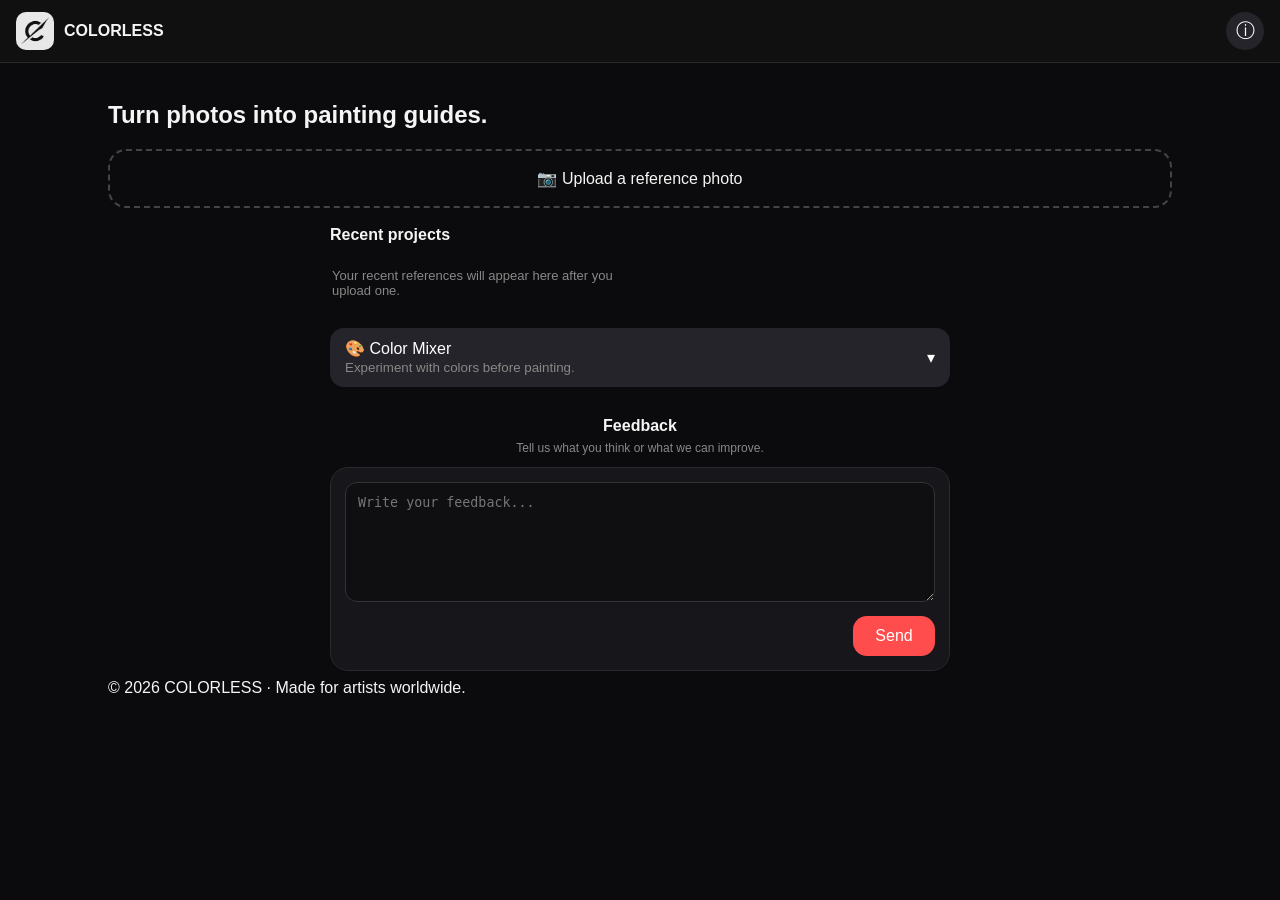
<file: index.html>
<!doctype html>
<html lang="en">
<head>
<meta charset="utf-8">
<meta name="viewport" content="width=device-width,initial-scale=1">
<title>COLORLESS — Artist Reference</title>
<link rel="stylesheet" href="css/app.css">
<style>
.mixer-card,.recent-card{max-width:620px;margin:18px auto}.mixer-toggle{width:100%;display:flex;justify-content:space-between;align-items:center;text-align:left}.mixer-body{display:none;margin-top:10px}.mixer-body.open{display:block}.recent-head{display:flex;align-items:center;justify-content:space-between;gap:12px}.recent-head h2{font-size:16px;margin:0}.recent-actions{display:flex;gap:6px}.recent-actions button{font-size:12px;padding:7px 10px}.recent-grid{display:grid;grid-template-columns:repeat(2,1fr);gap:12px;margin-top:12px}.recent-item{position:relative;border:1px solid #29292e;border-radius:14px;overflow:hidden;background:#17171b;padding:0;color:inherit;text-align:left}.recent-thumb{position:relative}.recent-item img{display:block;width:100%;aspect-ratio:4/3;object-fit:cover}.recent-open{position:absolute;left:9px;bottom:9px;background:rgba(0,0,0,.72);border:1px solid rgba(255,255,255,.25);border-radius:9px;padding:6px 9px;font-size:12px}.recent-meta{padding:9px 10px 10px}.recent-title{display:block;font-size:13px;font-weight:600}.recent-time{display:block;padding-top:3px;color:#888;font-size:11px}.recent-delete{position:absolute;right:8px;top:8px;width:30px;height:30px;padding:0;border-radius:50%;background:rgba(0,0,0,.72);border:1px solid rgba(255,255,255,.22);color:#fff;font-size:14px;z-index:2}.recent-empty{color:#888;font-size:13px;padding:12px 2px}.recent-error{color:#ff9a9a;font-size:13px;padding:12px 2px}.feedback-wrap{max-width:620px;margin:30px auto 8px;text-align:left}.feedback-wrap h2{text-align:center;font-size:16px;margin:0 0 6px}.feedback-wrap>p{text-align:center;color:#888;font-size:12px;margin:0 0 12px}.feedback-form{background:#17171b;border:1px solid #29292e;border-radius:18px;padding:14px}.feedback-form textarea{box-sizing:border-box;width:100%;min-height:120px;resize:vertical;background:#0f0f12;color:#fff;border:1px solid #333;border-radius:12px;padding:12px;outline:none}.feedback-actions{display:flex;align-items:center;justify-content:flex-end;gap:10px;margin-top:10px}.feedback-status{font-size:12px;color:#888;margin-right:auto}.feedback-status.success{color:#aaa}.feedback-status.error{color:#ff8b8b}.feedback-form button{min-width:82px}.mixer-swatches{display:flex;flex-wrap:wrap;justify-content:center;gap:6px}.mixer-swatch{width:42px;height:42px;border-radius:10px;border:2px solid #fff;cursor:pointer}.mix-result{min-height:80px;text-align:center;padding:12px}.mix-result .mixer-swatch{width:90px;height:90px;margin:auto}.about-icon{width:38px;height:38px;padding:0;border-radius:50%;font-size:19px;margin:0}@media(max-width:520px){.recent-grid{grid-template-columns:1fr 1fr;gap:9px}.recent-meta{padding:8px}.recent-open{font-size:11px;padding:5px 7px}}
</style>
</head>
<body>
<header class="app-header"><a class="brand" href="index.html" style="color:inherit;text-decoration:none"><img src="IMG_5615.jpeg" alt="">COLORLESS</a><button class="about-icon" aria-label="About COLORLESS" title="About" onclick="location.href='about.html'">ⓘ</button></header>
<main class="page">
<section class="hero"><h1>Turn photos into painting guides.</h1><label class="upload"><input id="file" type="file" accept="image/*">📷 Upload a reference photo</label></section>
<section class="card recent-card"><div class="recent-head"><h2>Recent projects</h2><div class="recent-actions"><button id="clearRecent" type="button" hidden>Clear all</button></div></div><div class="recent-grid" id="recentProjects"></div></section>
<section class="card mixer-card"><button class="mixer-toggle" id="mixerToggle" type="button"><span>🎨 Color Mixer<br><small style="color:#888">Experiment with colors before painting.</small></span><span id="mixerChevron">▾</span></button><div class="mixer-body" id="mixerBody"><div class="mixer-swatches" id="mixerPalette"></div><div class="mix-result" id="mixResult"><span style="color:#888">Tap swatches to mix colors</span></div><button type="button" onclick="clearMix()">Clear Mixer</button></div></section>
<div class="feedback-wrap"><h2>Feedback</h2><p>Tell us what you think or what we can improve.</p><form class="feedback-form" id="feedbackForm" action="https://formspree.io/f/xjgqpqav" method="POST"><textarea id="feedbackMessage" name="message" placeholder="Write your feedback..." required></textarea><div class="feedback-actions"><span class="feedback-status" id="feedbackStatus" aria-live="polite"></span><button type="submit" class="primary" id="feedbackSend">Send</button></div></form></div>
<footer class="footer">© 2026 COLORLESS · Made for artists worldwide.</footer>
</main>
<script src="js/storage.js"></script>
<script>
const f=document.querySelector('#file');const MAX_EDGE=1800;
function readImage(file){return new Promise((resolve,reject)=>{const r=new FileReader();r.onload=()=>resolve(r.result);r.onerror=reject;r.readAsDataURL(file)})}
function compressImage(src){return new Promise(resolve=>{const im=new Image();im.onload=()=>{if(Math.max(im.naturalWidth,im.naturalHeight)<=MAX_EDGE&&src.length<1200000){resolve(src);return}const scale=Math.min(1,MAX_EDGE/Math.max(im.naturalWidth,im.naturalHeight));const c=document.createElement('canvas');c.width=Math.max(1,Math.round(im.naturalWidth*scale));c.height=Math.max(1,Math.round(im.naturalHeight*scale));const ctx=c.getContext('2d');ctx.drawImage(im,0,0,c.width,c.height);resolve(c.toDataURL('image/jpeg',.82))};im.onerror=()=>resolve(src);im.src=src})}
async function openEditor(){const file=f.files&&f.files[0];if(!file)return;try{f.disabled=true;const raw=await readImage(file);const src=await compressImage(raw);const now=Date.now();let project=null;try{project=await COLORLESSStorage.saveProject({src,title:file.name.replace(/\.[^.]+$/,'').slice(0,60)||'Reference',palette:[],grid:null,notes:'',createdAt:now,updatedAt:now})}catch(e){}try{localStorage.setItem('colorlessImage',src)}catch(e){}if(project){try{localStorage.setItem('colorlessProjectId',project.id)}catch(e){}}location.assign('editor.html')}catch(e){alert('This image could not be loaded. Please try another image.')}finally{f.disabled=false}}
f.addEventListener('change',openEditor);
function timeAgo(t){const d=Math.max(0,Date.now()-Number(t||0)),m=Math.floor(d/60000),h=Math.floor(d/3600000),days=Math.floor(d/86400000);if(m<1)return'Just now';if(m<60)return m+' min ago';if(h<24)return h+' hr ago';if(days<7)return days+' day'+(days===1?'':'s')+' ago';return new Date(t).toLocaleDateString(undefined,{month:'short',day:'numeric'})}
async function renderRecent(){const box=document.querySelector('#recentProjects'),clear=document.querySelector('#clearRecent');try{const a=await COLORLESSStorage.migrateLegacy();if(!a.length){box.innerHTML='<div class="recent-empty">Your recent references will appear here after you upload one.</div>';clear.hidden=true;return}clear.hidden=false;box.innerHTML=a.map((p,i)=>`<article class="recent-item"><button class="recent-delete" type="button" aria-label="Delete project ${i+1}" onclick="deleteRecent(event,'${p.id}')">×</button><button type="button" style="display:block;width:100%;padding:0;border:0;background:none;color:inherit;text-align:left" onclick="openRecent('${p.id}')"><div class="recent-thumb"><img src="${p.src}" alt="${(p.title||'Recent project').replace(/"/g,'&quot;')}"><span class="recent-open">Open project</span></div><div class="recent-meta"><span class="recent-title">${p.title||'Reference'}</span><span class="recent-time">${timeAgo(p.updatedAt)}</span></div></button></article>`).join('')}catch(e){box.innerHTML='<div class="recent-error">Recent projects are temporarily unavailable. Your upload still works.</div>';clear.hidden=true}}
async function openRecent(id){try{const p=await COLORLESSStorage.getProject(id);if(!p)return;localStorage.setItem('colorlessImage',p.src);localStorage.setItem('colorlessProjectId',p.id);await COLORLESSStorage.saveProject({...p,updatedAt:Date.now()});location.assign('editor.html')}catch(e){alert('This project could not be opened. Please try uploading the reference again.')}}
async function deleteRecent(e,id){e.stopPropagation();try{await COLORLESSStorage.deleteProject(id);if(localStorage.getItem('colorlessProjectId')===id)localStorage.removeItem('colorlessProjectId');renderRecent()}catch(err){alert('Could not delete this project.')}}
document.querySelector('#clearRecent').onclick=async()=>{if(confirm('Clear all recent projects?')){await COLORLESSStorage.clearProjects();localStorage.removeItem('colorlessRecentProjects');localStorage.removeItem('colorlessProjectId');renderRecent()}};renderRecent();setInterval(renderRecent,60000);
const mixerToggle=document.querySelector('#mixerToggle'),mixerBody=document.querySelector('#mixerBody'),mixerChevron=document.querySelector('#mixerChevron');mixerToggle.onclick=()=>{mixerBody.classList.toggle('open');mixerChevron.textContent=mixerBody.classList.contains('open')?'▴':'▾'};
let picked=[];const colors=['#FF0000','#E30000','#FFFF00','#FF7F00','#00FF00','#0000FF','#3F00FF','#800080','#FF69B4','#8B4513','#000000','#FFFFFF','#808080'];const palette=document.querySelector('#mixerPalette');colors.forEach(hex=>{const s=document.createElement('button');s.type='button';s.className='mixer-swatch';s.style.background=hex;s.setAttribute('aria-label','Mix '+hex);s.onclick=()=>addMix(hex);palette.appendChild(s)});function addMix(hex){picked.push(hex);if(picked.length>8)picked.shift();const rgb=picked.map(h=>[parseInt(h.slice(1,3),16),parseInt(h.slice(3,5),16),parseInt(h.slice(5,7),16)]);const avg=rgb.reduce((a,v)=>a.map((x,i)=>x+v[i]),[0,0,0]).map(v=>Math.round(v/rgb.length));const mixed='#'+avg.map(v=>v.toString(16).padStart(2,'0')).join('').toUpperCase();document.querySelector('#mixResult').innerHTML='<div class="mixer-swatch" style="background:'+mixed+'"></div><strong>'+mixed+'</strong>'}function clearMix(){picked=[];document.querySelector('#mixResult').innerHTML='<span style="color:#888">Tap swatches to mix colors</span>'}
const feedbackForm=document.querySelector('#feedbackForm'),feedbackMessage=document.querySelector('#feedbackMessage'),feedbackSend=document.querySelector('#feedbackSend'),feedbackStatus=document.querySelector('#feedbackStatus');feedbackForm.addEventListener('submit',async e=>{e.preventDefault();if(!feedbackMessage.value.trim())return;feedbackSend.disabled=true;feedbackStatus.textContent='Sending…';feedbackStatus.className='feedback-status';try{const response=await fetch(feedbackForm.action,{method:'POST',headers:{Accept:'application/json','Content-Type':'application/json'},body:JSON.stringify({message:feedbackMessage.value.trim()})});if(!response.ok)throw new Error();feedbackMessage.value='';feedbackStatus.textContent='Sent ✓';feedbackStatus.className='feedback-status success'}catch(error){feedbackStatus.textContent='Couldn’t send. Please try again.';feedbackStatus.className='feedback-status error'}finally{feedbackSend.disabled=false}});
</script>
</body>
</html>
</file>
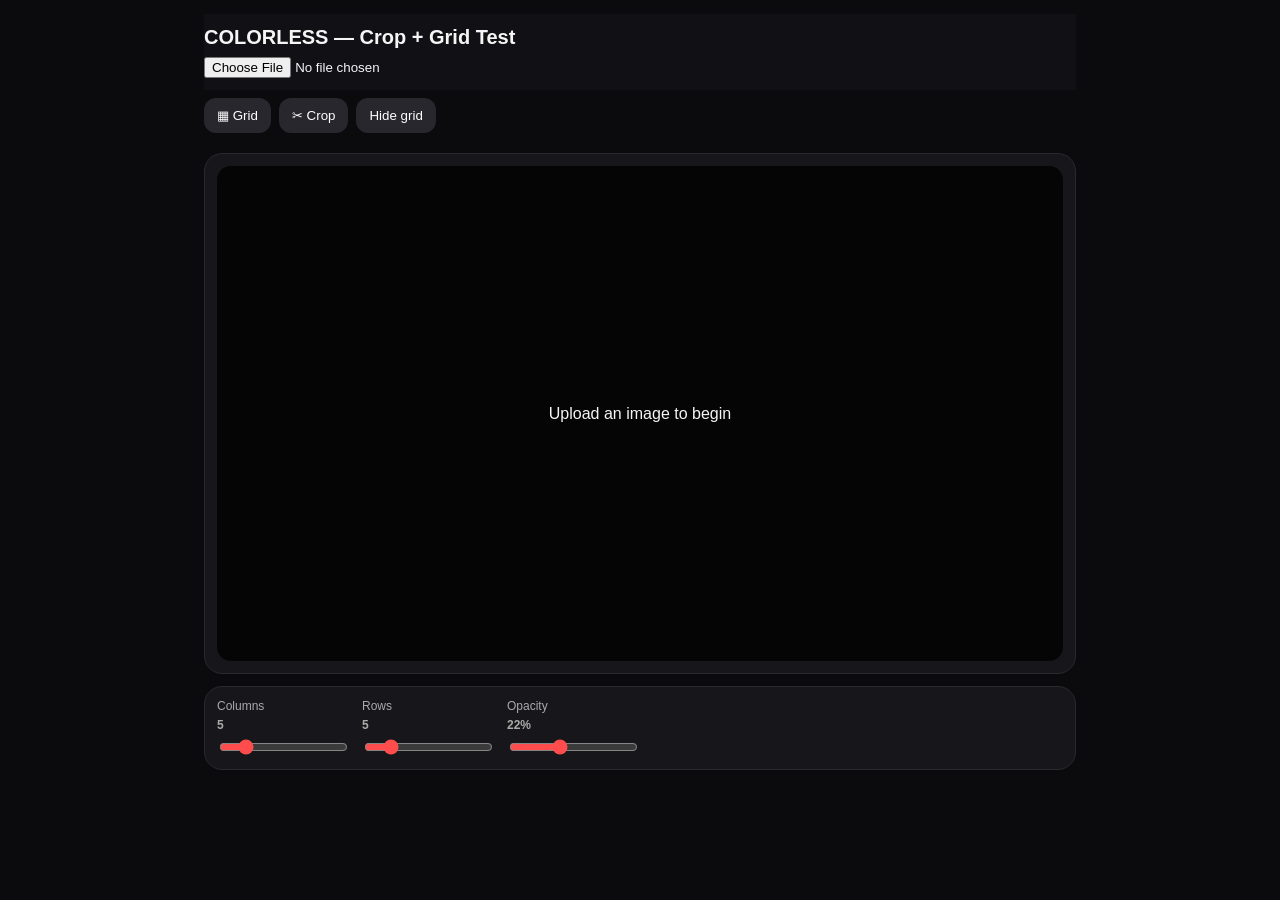
<file: crop-grid-test.html>
<!doctype html><html lang="en"><meta name="viewport" content="width=device-width,initial-scale=1,viewport-fit=cover"><title>COLORLESS Crop + Grid Test</title><style>*{box-sizing:border-box}body{margin:0;background:#0b0b0d;color:#f5f5f5;font-family:Arial,sans-serif}main{max-width:900px;margin:auto;padding:14px}.top{position:sticky;top:0;background:#111115;padding:12px 0;z-index:5}h1{font-size:20px;margin:0 0 8px}.tools{display:flex;gap:8px;overflow-x:auto;padding:8px 0;scrollbar-width:none}.tools button{white-space:nowrap;flex:0 0 auto}button{border:0;border-radius:12px;padding:10px 13px;background:#27272d;color:#fff}button.primary{background:#ff4d4d}input{accent-color:#ff4d4d}.card{background:#17171b;border:1px solid #29292e;border-radius:18px;padding:12px;margin-top:12px}.stage{position:relative;min-height:55vh;background:#050506;border-radius:14px;display:flex;align-items:center;justify-content:center;overflow:hidden}.stage img{max-width:100%;max-height:65vh;display:block}.grid{position:absolute;inset:0;pointer-events:none}.controls{display:flex;gap:12px;flex-wrap:wrap}.controls label{font-size:12px;color:#aaa;display:flex;flex-direction:column;gap:5px}.crop{position:fixed;inset:0;background:#050507;z-index:20;padding:10px;display:none;flex-direction:column}.cropbar{display:flex;gap:7px;overflow-x:auto;padding-bottom:10px}.cropframe{position:relative;flex:1;min-height:0;background:#111;border-radius:12px;overflow:hidden;display:flex;align-items:center;justify-content:center;touch-action:none}.cropframe img{max-width:100%;max-height:100%;display:block}.box{position:absolute;border:1px solid #fff;box-shadow:0 0 0 9999px rgba(0,0,0,.5);touch-action:none}.handle{position:absolute;width:20px;height:20px;background:#111;border:2px solid #fff;border-radius:50%}.nw{left:-10px;top:-10px}.ne{right:-10px;top:-10px}.sw{left:-10px;bottom:-10px}.se{right:-10px;bottom:-10px}.cropfoot{display:flex;gap:8px;padding-top:10px}.cropfoot button{flex:1}@media(max-width:600px){main{padding:8px}.stage{min-height:52vh}}</style><main><div class="top"><h1>COLORLESS — Crop + Grid Test</h1><input id="file" type="file" accept="image/*"></div><div class="tools"><button id="gridBtn">▦ Grid</button><button id="cropBtn">✂ Crop</button><button id="hideBtn">Hide grid</button></div><div class="card"><div class="stage"><img id="img" hidden><div id="empty">Upload an image to begin</div><div class="grid" id="grid"></div></div></div><div class="card"><div class="controls"><label>Columns <b id="cl">5</b><input id="cols" type="range" min="2" max="20" value="5"></label><label>Rows <b id="rl">5</b><input id="rows" type="range" min="2" max="20" value="5"></label><label>Opacity <b id="ol">22%</b><input id="opacity" type="range" min="5" max="50" value="22"></label></div></div></main><section class="crop" id="crop"><div class="cropbar"><button data-r="free">Free</button><button data-r="1">1:1</button><button data-r="1.25">5:4</button><button data-r=".8">4:5</button><button data-r="1.5">3:2</button><button data-r="1.7778">16:9</button></div><div class="cropframe" id="frame"><img id="cimg"></div><div class="cropfoot"><button id="cancel">Cancel</button><button id="center">Center</button><button class="primary" id="apply">Apply crop</button></div></section><script>const $=id=>document.getElementById(id),file=$('file'),img=$('img'),empty=$('empty'),grid=$('grid');let src='',cols=5,rows=5,opacity=22,shown=false;file.onchange=()=>{const f=file.files[0];if(!f)return;const r=new FileReader;r.onload=()=>{src=r.result;img.src=src;img.hidden=false;empty.hidden=true;draw()};r.readAsDataURL(f)};function draw(){grid.style.backgroundImage=`linear-gradient(to right,rgba(255,255,255,${opacity/100}) 1px,transparent 1px),linear-gradient(to bottom,rgba(255,255,255,${opacity/100}) 1px,transparent 1px)`;grid.style.backgroundSize=`${100/cols}% ${100/rows}%`;grid.style.display=shown?'block':'none'}$('gridBtn').onclick=()=>{shown=true;draw()};$('hideBtn').onclick=()=>{shown=false;draw()};$('cols').oninput=e=>{cols=+e.target.value;$('cl').textContent=cols;draw()};$('rows').oninput=e=>{rows=+e.target.value;$('rl').textContent=rows;draw()};$('opacity').oninput=e=>{opacity=+e.target.value;$('ol').textContent=opacity+'%';draw()};const crop=$('crop'),cimg=$('cimg'),frame=$('frame');let box=null,ratio=null,mode=null,start=null,boxEl=null;function openCrop(){if(!src){file.click();return}crop.style.display='flex';cimg.src=src;cimg.onload=()=>{box={x:.1,y:.1,w:.8,h:.8};render()}}$('cropBtn').onclick=openCrop;document.querySelectorAll('[data-r]').forEach(b=>b.onclick=()=>{ratio=b.dataset.r==='free'?null:+b.dataset.r;resizeRatio()});function addBox(){if(boxEl)return;boxEl=document.createElement('div');boxEl.className='box';['nw','ne','sw','se'].forEach(n=>{const h=document.createElement('span');h.className='handle '+n;h.dataset.h=n;boxEl.append(h)});frame.append(boxEl);boxEl.onpointerdown=e=>{e.preventDefault();mode=e.target.dataset.h||'move';start={x:e.clientX,y:e.clientY,b:{...box}};boxEl.setPointerCapture(e.pointerId)};boxEl.onpointermove=e=>{if(!mode)return;let dx=(e.clientX-start.x)/cimg.clientWidth,dy=(e.clientY-start.y)/cimg.clientHeight,b=start.b;if(mode==='move'){box.x=Math.max(0,Math.min(1-b.w,b.x+dx));box.y=Math.max(0,Math.min(1-b.h,b.y+dy))}else{let x=b.x,y=b.y,w=b.w,h=b.h;if(mode.includes('e'))w=Math.max(.05,Math.min(1-x,x+w+dx));if(mode.includes('s'))h=Math.max(.05,Math.min(1-y,y+h+dy));if(mode.includes('w')){x=Math.max(0,Math.min(b.x+b.w-.05,b.x+dx));w=b.x+b.w-x}if(mode.includes('n')){y=Math.max(0,Math.min(b.y+b.h-.05,b.y+dy));h=b.y+b.h-y}if(ratio){if(w/h>ratio)w=h*ratio;else h=w/ratio;if(mode.includes('w'))x=b.x+b.w-w;if(mode.includes('n'))y=b.y+b.h-h;x=Math.max(0,Math.min(1-w,x));y=Math.max(0,Math.min(1-h,y))}box={x,y,w,h}}render()};boxEl.onpointerup=()=>mode=null}function render(){if(!box)return;if(!boxEl)addBox();const w=frame.clientWidth,h=frame.clientHeight,iw=cimg.clientWidth,ih=cimg.clientHeight,left=(w-iw)/2,top=(h-ih)/2;boxEl.style.left=left+box.x*iw+'px';boxEl.style.top=top+box.y*ih+'px';boxEl.style.width=box.w*iw+'px';boxEl.style.height=box.h*ih+'px'}function resizeRatio(){if(!ratio)return render();const iw=cimg.clientWidth,ih=cimg.clientHeight;let w=box.w,h=w*iw/(ratio*ih);if(h>.8){h=.8;w=h*ratio*ih/iw}box.w=w;box.h=h;box.x=(1-w)/2;box.y=(1-h)/2;render()}$('cancel').onclick=()=>crop.style.display='none';$('center').onclick=()=>{box.x=(1-box.w)/2;box.y=(1-box.h)/2;render()};$('apply').onclick=()=>{const iw=cimg.naturalWidth,ih=cimg.naturalHeight,x=box.x*iw,y=box.y*ih,w=box.w*iw,h=box.h*ih,can=document.createElement('canvas');can.width=Math.round(w);can.height=Math.round(h);can.getContext('2d').drawImage(cimg,x,y,w,h,0,0,w,h);src=can.toDataURL('image/jpeg',.92);img.src=src;crop.style.display='none';shown=false;draw()};window.onresize=render</script>
</file>
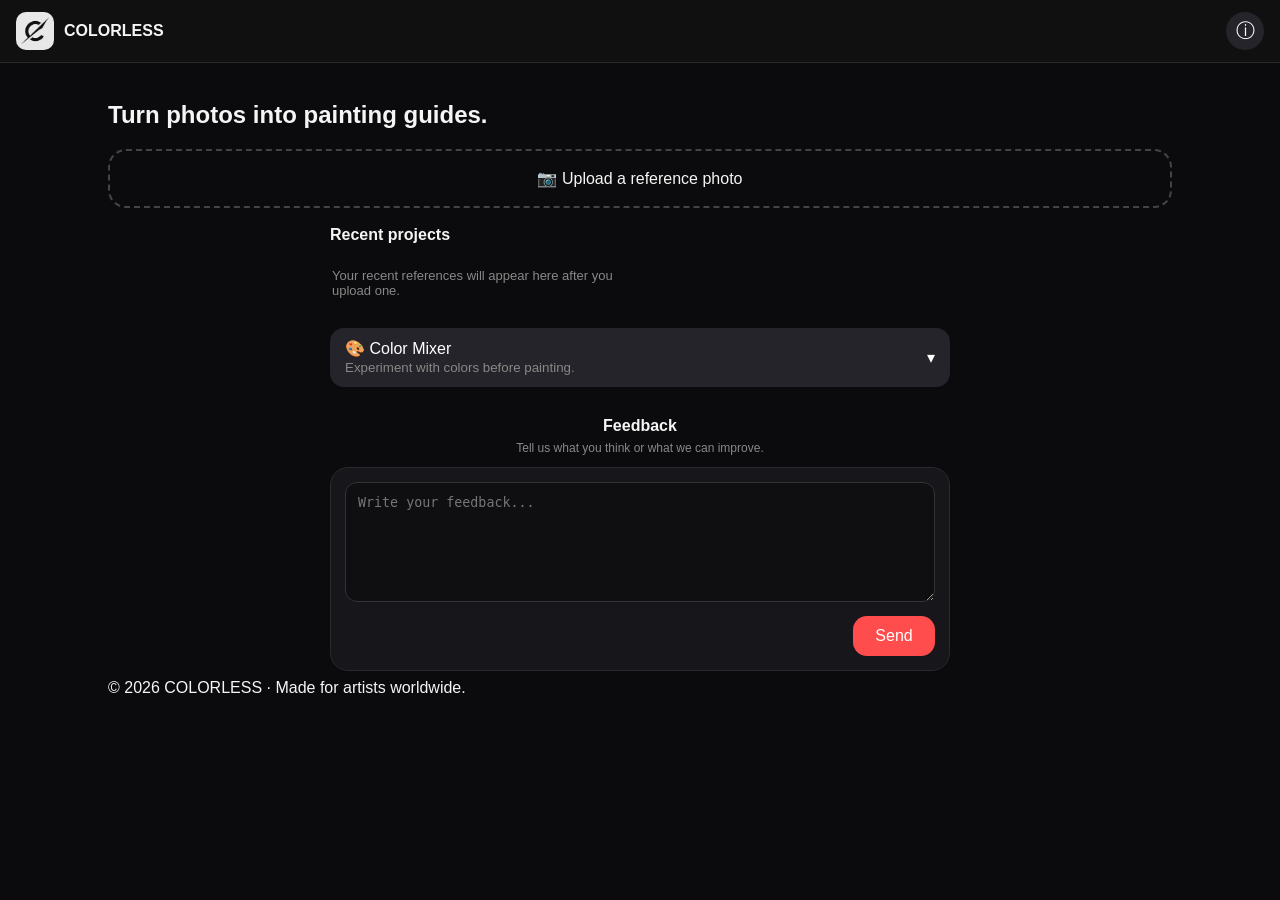
<file: editor-v2.html>
<!DOCTYPE html><html lang="en"><head><meta charset="UTF-8"><meta name="viewport" content="width=device-width,initial-scale=1,viewport-fit=cover"><title>COLORLESS — Artist Editor</title><link rel="stylesheet" href="css/app.css"><style>
.crop-workspace{position:relative;background:#050506;border-radius:16px;overflow:hidden;margin-top:14px;touch-action:none}.crop-canvas{display:block;width:100%;height:auto;max-height:62vh;object-fit:contain}.crop-shade{position:absolute;inset:0;background:rgba(0,0,0,.48);pointer-events:none}.crop-selection{position:absolute;border:1px solid rgba(255,255,255,.9);box-shadow:0 0 0 9999px rgba(0,0,0,.48);cursor:move;touch-action:none}.crop-selection:before,.crop-selection:after{content:"";position:absolute;inset:33.333% 0;border-top:1px solid rgba(255,255,255,.3);border-bottom:1px solid rgba(255,255,255,.3);pointer-events:none}.crop-selection:after{inset:0 33.333%;border-top:0;border-bottom:0;border-left:1px solid rgba(255,255,255,.3);border-right:1px solid rgba(255,255,255,.3)}.crop-handle{position:absolute;width:20px;height:20px;border:2px solid #fff;background:rgba(0,0,0,.15);border-radius:5px;z-index:2}.crop-handle.tl{left:-10px;top:-10px;cursor:nwse-resize}.crop-handle.tr{right:-10px;top:-10px;cursor:nesw-resize}.crop-handle.bl{left:-10px;bottom:-10px;cursor:nesw-resize}.crop-handle.br{right:-10px;bottom:-10px;cursor:nwse-resize}.crop-actions{display:flex;gap:8px;flex-wrap:wrap;margin-top:12px}.crop-status{color:#aaa;font-size:13px;margin-top:8px}.ratio-active{outline:2px solid rgba(255,255,255,.65)}
</style></head><body>
<header class="app-header"><a class="brand" href="index.html" style="color:inherit;text-decoration:none">COLORLESS</a><div class="row"><button id="undoBtn" disabled aria-label="Undo">↶</button><button id="redoBtn" disabled aria-label="Redo">↷</button><button class="primary" id="downloadBtn">Export</button></div></header>
<main class="page"><section class="card"><div class="toolbar" aria-label="Editor tools"><button data-tool="color">🎨 Color ID</button><button data-tool="grid">▦ Grid</button><button data-tool="crop">✂️ Crop</button><button data-tool="palette">✨ Palette</button><button data-tool="value">◐ Value</button><button data-tool="simplify">◒ Simplify</button><button data-tool="reset">↺ Reset</button></div><div class="editor-stage" id="stage"><img id="editorImage" alt="Reference image"><div class="grid-layer" id="gridLayer"></div></div></section>
<section class="panel" id="colorPanel" hidden><div class="result-grid"><div class="result-item"><small>COLOR</small><div class="value-preview" id="colorPreview"></div></div><div class="result-item"><small>HEX</small><b id="hexValue">—</b><button id="copyHex">Copy</button></div><div class="result-item"><small>RGB</small><b id="rgbValue">—</b></div><div class="result-item"><small>HSL</small><b id="hslValue">—</b></div><div class="result-item"><small>NAME</small><b id="colorName">—</b></div></div><button id="saveColorBtn" class="primary">Save to palette</button></section>
<section class="panel" id="gridPanel" hidden><div class="row"><div class="control"><label>Columns <span id="colsLabel">5</span></label><input id="cols" type="range" min="2" max="20" value="5"></div><div class="control"><label>Rows <span id="rowsLabel">5</span></label><input id="rows" type="range" min="2" max="20" value="5"></div><div class="control"><label>Line opacity <span id="opacityLabel">34%</span></label><input id="gridOpacity" type="range" min="8" max="65" value="34"></div><div class="control"><label>Grid color</label><input id="gridColor" type="color" value="#ffffff"></div></div><div class="row" style="margin-top:12px"><button id="numberGrid">Number grid</button><button id="thirdsGrid">Rule of thirds</button><button id="goldenGrid">Golden ratio</button><button id="hideGrid">Hide grid</button></div></section>
<section class="panel" id="palettePanel" hidden><div class="row"><button id="extractBtn" class="primary">Extract 6 colors</button><button id="savePaletteBtn">Save palette</button></div><div class="palette" id="extractedPalette" style="margin-top:18px"></div></section>
<section class="panel" id="valuePanel" hidden><div class="row"><button id="normalView">Color</button><button id="grayView">Grayscale</button><button id="valueView">Value map</button></div><p style="color:#aaa">Use grayscale to check composition and value structure before painting.</p></section>
<section class="panel" id="simplifyPanel" hidden><div class="row"><div class="control"><label>Color groups <span id="levelsLabel">8</span></label><input id="levels" type="range" min="2" max="20" value="8"></div><button id="applySimplify" class="primary">Apply simplification</button></div></section>
<section class="panel" id="cropPanel" hidden><h3 style="margin-top:0">Crop reference</h3><p style="color:#aaa">Drag the crop area. Drag a corner to resize. The image is not changed until you press Apply crop.</p><div class="row" id="ratioButtons"><button data-ratio="free">Free</button><button data-ratio="1">1:1</button><button data-ratio="1.25">5:4</button><button data-ratio="0.8">4:5</button><button data-ratio="1.5">3:2</button><button data-ratio="1.7778">16:9</button></div><div class="crop-workspace" id="cropWorkspace"><canvas id="cropCanvas" class="crop-canvas"></canvas><div id="cropSelection" class="crop-selection"><span class="crop-handle tl"></span><span class="crop-handle tr"></span><span class="crop-handle bl"></span><span class="crop-handle br"></span></div></div><div class="crop-status" id="cropStatus">Free crop</div><div class="crop-actions"><button id="cancelCrop">Cancel</button><button id="centerCrop">Center</button><button id="applyCrop" class="primary">Apply crop</button></div></section>
<section class="panel"><h3>Saved colors</h3><div class="palette" id="savedPalette"></div></section></main><footer class="footer">COLORLESS — reference tools for artists</footer>
<script src="js/color.js"></script><script>
const img=document.getElementById('editorImage'),stage=document.getElementById('stage'),gridLayer=document.getElementById('gridLayer');const panels={color:colorPanel,grid:gridPanel,crop:cropPanel,palette:palettePanel,value:valuePanel,simplify:simplifyPanel};let original='',grid={enabled:false,cols:5,rows:5,color:'#ffffff',opacity:34,numbered:false},lastColor=null,history=[],future=[];let crop={ratio:null,x:.1,y:.1,w:.8,h:.8,active:false,drag:null};
function snapshot(){return{src:img.src,filter:img.style.filter,grid:{...grid}}}function push(){history.push(snapshot());if(history.length>40)history.shift();future=[];updateHistoryButtons()}function restore(s){img.src=s.src;img.style.filter=s.filter||'';grid={...s.grid};syncGrid();drawGrid();updateHistoryButtons()}function updateHistoryButtons(){undoBtn.disabled=history.length<=1;redoBtn.disabled=!future.length}function syncGrid(){cols.value=grid.cols;rows.value=grid.rows;colsLabel.textContent=grid.cols;gridColor.value=grid.color;gridOpacity.value=grid.opacity;opacityLabel.textContent=grid.opacity+'%'}function showPanel(name){Object.entries(panels).forEach(([k,p])=>p.hidden=k!==name);if(name==='grid'){grid.enabled=true;drawGrid()}if(name==='crop')startCrop()}
function load(){const src=localStorage.getItem('colorlessImage');if(!src){location.href='index.html';return}img.onload=()=>{original=src;history=[];push();drawGrid()};img.src=src;renderSaved()}
function drawGrid(){gridLayer.innerHTML='';if(!grid.enabled){gridLayer.style.display='none';return}gridLayer.style.display='block';const a=Math.round(grid.opacity*2.55)/255;gridLayer.style.backgroundImage=`linear-gradient(to right,rgba(${hexRgb(grid.color)},${a}) 1px,transparent 1px),linear-gradient(to bottom,rgba(${hexRgb(grid.color)},${a}) 1px,transparent 1px)`;gridLayer.style.backgroundSize=`${100/grid.cols}% ${100/grid.rows}%`;if(grid.numbered){for(let r=0;r<grid.rows;r++)for(let c=0;c<grid.cols;c++){const s=document.createElement('span');s.textContent=String.fromCharCode(65+c)+`${r+1}`;s.style.cssText=`position:absolute;left:${c*100/grid.cols+1}%;top:${r*100/grid.rows+1}%;font-size:10px;color:rgba(${hexRgb(grid.color)},.55);text-shadow:0 1px 2px #000`;gridLayer.appendChild(s)}}}function hexRgb(h){h=h.replace('#','');return parseInt(h.slice(0,2),16)+','+parseInt(h.slice(2,4),16)+','+parseInt(h.slice(4,6),16)}
document.querySelectorAll('[data-tool]').forEach(b=>b.onclick=()=>{const t=b.dataset.tool;if(t==='reset'){push();img.src=original;img.style.filter='';grid.enabled=false;drawGrid();showPanel('grid');return}showPanel(t);if(t==='color')activatePicker()});
function activatePicker(){img.style.cursor='crosshair';stage.onclick=pickColor}function pickColor(e){if(e.target!==img)return;const rect=img.getBoundingClientRect(),c=document.createElement('canvas'),x=c.getContext('2d');c.width=img.naturalWidth;c.height=img.naturalHeight;x.drawImage(img,0,0);const px=Math.max(0,Math.min(c.width-1,Math.floor((e.clientX-rect.left)*c.width/rect.width))),py=Math.max(0,Math.min(c.height-1,Math.floor((e.clientY-rect.top)*c.height/rect.height)));const d=x.getImageData(px,py,1,1).data,[r,g,b]=d,h=rgbToHsl(r,g,b);lastColor={r,g,b,hex:rgbToHex(r,g,b),name:colorName(r,g,b)};colorPreview.style.background=lastColor.hex;hexValue.textContent=lastColor.hex;rgbValue.textContent=`${r}, ${g}, ${b}`;hslValue.textContent=`${h[0]}°, ${h[1]}%, ${h[2]}%`;colorName.textContent=lastColor.name;img.style.cursor='default';stage.onclick=null}
cols.oninput=()=>{grid.cols=+cols.value;colsLabel.textContent=grid.cols;drawGrid()};rows.oninput=()=>{grid.rows=+rows.value;rowsLabel.textContent=grid.rows;drawGrid()};gridColor.oninput=()=>{grid.color=gridColor.value;drawGrid()};gridOpacity.oninput=()=>{grid.opacity=+gridOpacity.value;opacityLabel.textContent=grid.opacity+'%';drawGrid()};numberGrid.onclick=()=>{grid.enabled=true;grid.numbered=true;drawGrid()};thirdsGrid.onclick=()=>{grid.enabled=true;grid.numbered=false;grid.cols=3;grid.rows=3;syncGrid();drawGrid()};goldenGrid.onclick=()=>{grid.enabled=true;grid.numbered=false;grid.cols=5;grid.rows=3;syncGrid();drawGrid()};hideGrid.onclick=()=>{grid.enabled=false;drawGrid()};
function setFilter(f){push();img.style.filter=f}normalView.onclick=()=>setFilter('none');grayView.onclick=()=>setFilter('grayscale(1)');valueView.onclick=()=>setFilter('grayscale(1) contrast(1.5)');
extractBtn.onclick=()=>{const p=extractPalette(img,6);extractedPalette.innerHTML='';p.forEach(c=>{const el=document.createElement('button');el.className='swatch';el.style.background=c.hex;el.title=`${c.name} ${c.hex}`;el.onclick=()=>{lastColor=c;colorPreview.style.background=c.hex;hexValue.textContent=c.hex;rgbValue.textContent=`${c.r}, ${c.g}, ${c.b}`;const h=rgbToHsl(c.r,c.g,c.b);hslValue.textContent=`${h[0]}°, ${h[1]}%, ${h[2]}%`;colorName.textContent=c.name;showPanel('color')};extractedPalette.appendChild(el)})};saveColorBtn.onclick=()=>{if(lastColor){saveColor(lastColor);renderSaved()}};savePaletteBtn.onclick=()=>localStorage.setItem('colorlessPalette',JSON.stringify([...extractedPalette.children].map(x=>x.title)));function renderSaved(){const a=JSON.parse(localStorage.getItem('colorlessSavedColors')||'[]');savedPalette.innerHTML=a.map(c=>`<div class="swatch" title="${c.hex}" style="background:${c.hex}"></div>`).join('')}copyHex.onclick=()=>copyText(hexValue.textContent);
levels.oninput=()=>levelsLabel.textContent=levels.value;applySimplify.onclick=()=>{push();const n=+levels.value,can=document.createElement('canvas'),ctx=can.getContext('2d');can.width=img.naturalWidth;can.height=img.naturalHeight;ctx.drawImage(img,0,0);const d=ctx.getImageData(0,0,can.width,can.height),step=255/(n-1);for(let i=0;i<d.data.length;i+=4){d.data[i]=Math.round(d.data[i]/step)*step;d.data[i+1]=Math.round(d.data[i+1]/step)*step;d.data[i+2]=Math.round(d.data[i+2]/step)*step}ctx.putImageData(d,0,0);img.src=can.toDataURL('image/jpeg',.92)};
function download(){const c=document.createElement('canvas'),x=c.getContext('2d');c.width=img.naturalWidth;c.height=img.naturalHeight;x.filter=img.style.filter||'none';x.drawImage(img,0,0,c.width,c.height);if(grid.enabled){x.strokeStyle=`rgba(${hexRgb(grid.color)},${grid.opacity/100})`;x.lineWidth=Math.max(1,c.width/1200);for(let i=1;i<grid.cols;i++){x.beginPath();x.moveTo(c.width*i/grid.cols,0);x.lineTo(c.width*i/grid.cols,c.height);x.stroke()}for(let i=1;i<grid.rows;i++){x.beginPath();x.moveTo(0,c.height*i/grid.rows);x.lineTo(c.width,c.height*i/grid.rows);x.stroke()}}const a=document.createElement('a');a.download='colorless-reference.png';a.href=c.toDataURL('image/png');a.click()}downloadBtn.onclick=download;
undoBtn.onclick=()=>{if(history.length>1){future.push(history.pop());restore(history[history.length-1])}};redoBtn.onclick=()=>{if(future.length){history.push(future.pop());restore(history[history.length-1])}};
const cropCanvas=document.getElementById('cropCanvas'),cropCtx=cropCanvas.getContext('2d'),cropSelection=document.getElementById('cropSelection'),cropWorkspace=document.getElementById('cropWorkspace');let cropImg=new Image();function startCrop(){grid.enabled=false;drawGrid();crop.active=true;cropImg.onload=()=>{const maxW=Math.min(cropWorkspace.clientWidth,900);const scale=Math.min(1,maxW/cropImg.naturalWidth);cropCanvas.width=Math.round(cropImg.naturalWidth*scale);cropCanvas.height=Math.round(cropImg.naturalHeight*scale);cropCtx.drawImage(cropImg,0,0,cropCanvas.width,cropCanvas.height);crop.w=.8;crop.h=.8;crop.x=.1;crop.y=.1;applyCropRatio();renderCrop()};cropImg.src=img.src}function applyCropRatio(){if(!crop.ratio){renderCrop();return}const W=cropCanvas.width,H=cropCanvas.height,ar=crop.ratio;let w=crop.w,h=crop.h;if(w/h>ar)w=h*ar;else h=w/ar;w=Math.min(w,W/cropCanvas.width);h=Math.min(h,H/cropCanvas.height);crop.w=w;crop.h=h;crop.x=Math.min(crop.x,1-w);crop.y=Math.min(crop.y,1-h);renderCrop()}function renderCrop(){const W=cropCanvas.clientWidth,H=cropCanvas.clientHeight;cropSelection.style.left=(crop.x*W)+'px';cropSelection.style.top=(crop.y*H)+'px';cropSelection.style.width=(crop.w*W)+'px';cropSelection.style.height=(crop.h*H)+'px';cropStatus.textContent=crop.ratio?`Aspect ratio ${ratioLabel(crop.ratio)} · ${Math.round(crop.w*100)}% × ${Math.round(crop.h*100)}%`:'Free crop · drag or resize the selection'}function ratioLabel(r){return r===1?'1:1':r===1.25?'5:4':r===.8?'4:5':r===1.5?'3:2':r===1.7778?'16:9':'Free'}
function clampCrop(){crop.w=Math.max(.08,Math.min(crop.w,1));crop.h=Math.max(.08,Math.min(crop.h,1));crop.x=Math.max(0,Math.min(crop.x,1-crop.w));crop.y=Math.max(0,Math.min(crop.y,1-crop.h));renderCrop()};document.querySelectorAll('[data-ratio]').forEach(b=>b.onclick=()=>{crop.ratio=b.dataset.ratio==='free'?null:+b.dataset.ratio;document.querySelectorAll('[data-ratio]').forEach(x=>x.classList.remove('ratio-active'));b.classList.add('ratio-active');applyCropRatio()});
function pointerStart(e){if(!crop.active)return;const target=e.target,rect=cropWorkspace.getBoundingClientRect();const sx=(e.clientX-rect.left)/rect.width,sy=(e.clientY-rect.top)/rect.height;let type=target.classList.contains('crop-handle')?'resize': 'move';let corner=target.classList.contains('tl')?'tl':target.classList.contains('tr')?'tr':target.classList.contains('bl')?'bl':target.classList.contains('br')?'br':null;crop.drag={type,corner,sx,sy,x:crop.x,y:crop.y,w:crop.w,h:crop.h};target.setPointerCapture?.(e.pointerId)}function pointerMove(e){if(!crop.drag)return;const rect=cropWorkspace.getBoundingClientRect(),sx=(e.clientX-rect.left)/rect.width,sy=(e.clientY-rect.top)/rect.height,dx=sx-crop.drag.sx,dy=sy-crop.drag.sy;if(crop.drag.type==='move'){crop.x=crop.drag.x+dx;crop.y=crop.drag.y+dy}else{let x=crop.drag.x,y=crop.drag.y,w=crop.drag.w,h=crop.drag.h;if(crop.drag.corner.includes('l')){x+=dx;w-=dx}if(crop.drag.corner.includes('r'))w+=dx;if(crop.drag.corner.includes('t')){y+=dy;h-=dy}if(crop.drag.corner.includes('b'))h+=dy;if(crop.ratio){const ar=crop.ratio;if(Math.abs(dx)>=Math.abs(dy)){h=w/ar}else{w=h*ar}if(crop.drag.corner.includes('l'))x=crop.drag.x+crop.drag.w-w;if(crop.drag.corner.includes('t'))y=crop.drag.y+crop.drag.h-h}crop.x=x;crop.y=y;crop.w=w;crop.h=h}clampCrop()};function pointerEnd(){crop.drag=null}cropSelection.addEventListener('pointerdown',pointerStart);cropWorkspace.addEventListener('pointermove',pointerMove);window.addEventListener('pointerup',pointerEnd);
centerCrop.onclick=()=>{crop.x=(1-crop.w)/2;crop.y=(1-crop.h)/2;renderCrop()};cancelCrop.onclick=()=>{crop.active=false;showPanel('grid')};applyCrop.onclick=()=>{if(!cropImg.complete)return;push();const sw=cropCanvas.width,sh=cropCanvas.height,can=document.createElement('canvas'),ctx=can.getContext('2d');const sx=Math.round(crop.x*sw),sy=Math.round(crop.y*sh),cw=Math.round(crop.w*sw),ch=Math.round(crop.h*sh),scale=img.naturalWidth/sw;can.width=Math.round(cw*scale);can.height=Math.round(ch*scale);ctx.drawImage(cropImg,sx,sy,cw,ch,0,0,can.width,can.height);img.onload=()=>{crop.active=false;showPanel('grid')};img.src=can.toDataURL('image/jpeg',.95)};
window.addEventListener('resize',()=>{drawGrid();if(crop.active)renderCrop()});load();
</script></body></html>
</file>
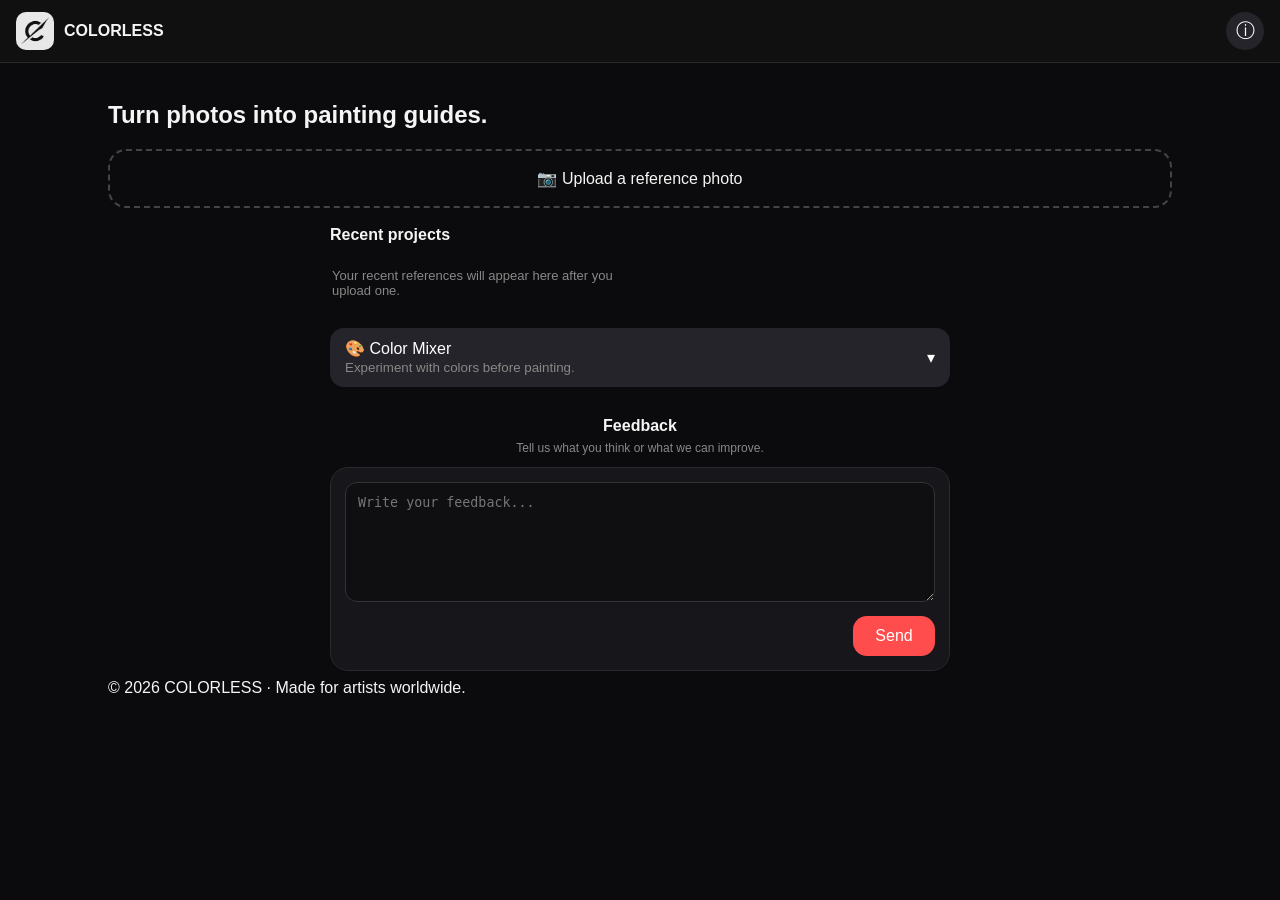
<file: Editor.html>
<!DOCTYPE html>
<html lang="en">
<head>
  <meta charset="UTF-8">
  <meta name="viewport" content="width=device-width, initial-scale=1.0">
  <title>Colorless - Editor</title>
  <style>
    body { margin:0; font-family: Arial; background: #111; color: white; }
    .header { display:flex; justify-content:space-between; align-items:center; padding:10px; background:#1a1a1a; position:sticky; top:0; z-index:100; }
    .container { position:relative; display:inline-block; max-width:600px; margin:20px auto; display:block; }
    img { width:100%; border:2px solid #fff; border-radius:12px; cursor: crosshair; }
    .grid-canvas { position:absolute; top:0; left:0; width:100%; height:100%; pointer-events:none; }
    .controls { padding:15px; background:#1a1a1a; margin:10px; border-radius:12px; }
    button { padding:12px 20px; margin:8px; font-size:16px; border:none; border-radius:50px; background:#ff4d4d; color:white; cursor:pointer; }
    button:hover { background:#ff6666; }
  </style>
</head>
<body>
  <div class="header">
    <button onclick="backToHome()">← Back</button>
    <h2>Editor</h2>
    <button onclick="downloadImage()">⬇️ Download</button>
  </div>

  <div class="container">
    <img id="editorImage" onclick="pickColor(event)">
    <canvas id="gridCanvas" class="grid-canvas" style="display:none;"></canvas>
  </div>

  <div class="controls">
    <label>Vertical Lines: <span id="vValue">20</span></label>
    <input type="range" id="vSlider" min="4" max="100" value="20" oninput="updateGrid()">
    
    <label>Horizontal Lines: <span id="hValue">20</span></label>
    <input type="range" id="hSlider" min="4" max="100" value="20" oninput="updateGrid()">
    
    <button onclick="toggleGrid()">🗼 Toggle Grid</button>
  </div>

  <script>
    let gridEnabled = false;
    let vLines = 20;
    let hLines = 20;

    const img = document.getElementById('editorImage');
    const gridCanvas = document.getElementById('gridCanvas');
    const ctxGrid = gridCanvas.getContext('2d');
    const tempCanvas = document.createElement('canvas');
    const tempCtx = tempCanvas.getContext('2d');

    // Load image from main page
    function loadImage() {
      const saved = localStorage.getItem('colorlessImage');
      if (saved) {
        img.src = saved;
      } else {
        alert("No image found. Please upload from the home page.");
        backToHome();
      }
    }

    img.onload = () => {
      if (gridEnabled) drawGrid();
    };

    function pickColor(e) {
      tempCanvas.width = img.width;
      tempCanvas.height = img.height;
      tempCtx.drawImage(img, 0, 0);

      const rect = img.getBoundingClientRect();
      const x = Math.floor((e.clientX - rect.left) * (img.width / rect.width));
      const y = Math.floor((e.clientY - rect.top) * (img.height / rect.height));

      const pixel = tempCtx.getImageData(x, y, 1, 1).data;
      const r = pixel[0], g = pixel[1], b = pixel[2];
      const hex = '#' + [r,g,b].map(n => n.toString(16).padStart(2,'0')).join('').toUpperCase();

      alert(`🎨 Color Picked!\nHex: ${hex}\nRGB: ${r}, ${g}, ${b}`);
    }

    function updateGrid() {
      vLines = parseInt(document.getElementById('vSlider').value);
      hLines = parseInt(document.getElementById('hSlider').value);
      document.getElementById('vValue').textContent = vLines;
      document.getElementById('hValue').textContent = hLines;
      if (gridEnabled) drawGrid();
    }

    function toggleGrid() {
      gridEnabled = !gridEnabled;
      gridCanvas.style.display = gridEnabled ? 'block' : 'none';
      if (gridEnabled) drawGrid();
    }

    function drawGrid() {
      gridCanvas.width = img.width;
      gridCanvas.height = img.height;
      ctxGrid.clearRect(0, 0, gridCanvas.width, gridCanvas.height);
      ctxGrid.strokeStyle = '#000000';
      ctxGrid.lineWidth = 1;

      for (let i = 1; i < vLines; i++) {
        const x = (gridCanvas.width / vLines) * i;
        ctxGrid.beginPath();
        ctxGrid.moveTo(x, 0);
        ctxGrid.lineTo(x, gridCanvas.height);
        ctxGrid.stroke();
      }

      for (let i = 1; i < hLines; i++) {
        const y = (gridCanvas.height / hLines) * i;
        ctxGrid.beginPath();
        ctxGrid.moveTo(0, y);
        ctxGrid.lineTo(gridCanvas.width, y);
        ctxGrid.stroke();
      }
    }

    function downloadImage() {
      tempCanvas.width = img.naturalWidth || img.width;
      tempCanvas.height = img.naturalHeight || img.height;
      tempCtx.drawImage(img, 0, 0);
      if (gridEnabled) tempCtx.drawImage(gridCanvas, 0, 0);

      const link = document.createElement('a');
      link.download = 'colorless-with-grid.png';
      link.href = tempCanvas.toDataURL('image/png');
      link.click();
    }

    function backToHome() {
      localStorage.removeItem('colorlessImage'); // Optional cleanup
      window.location.href = 'index.html';
    }

    // Initialize
    loadImage();
  </script>
</body>
</html>
</file>
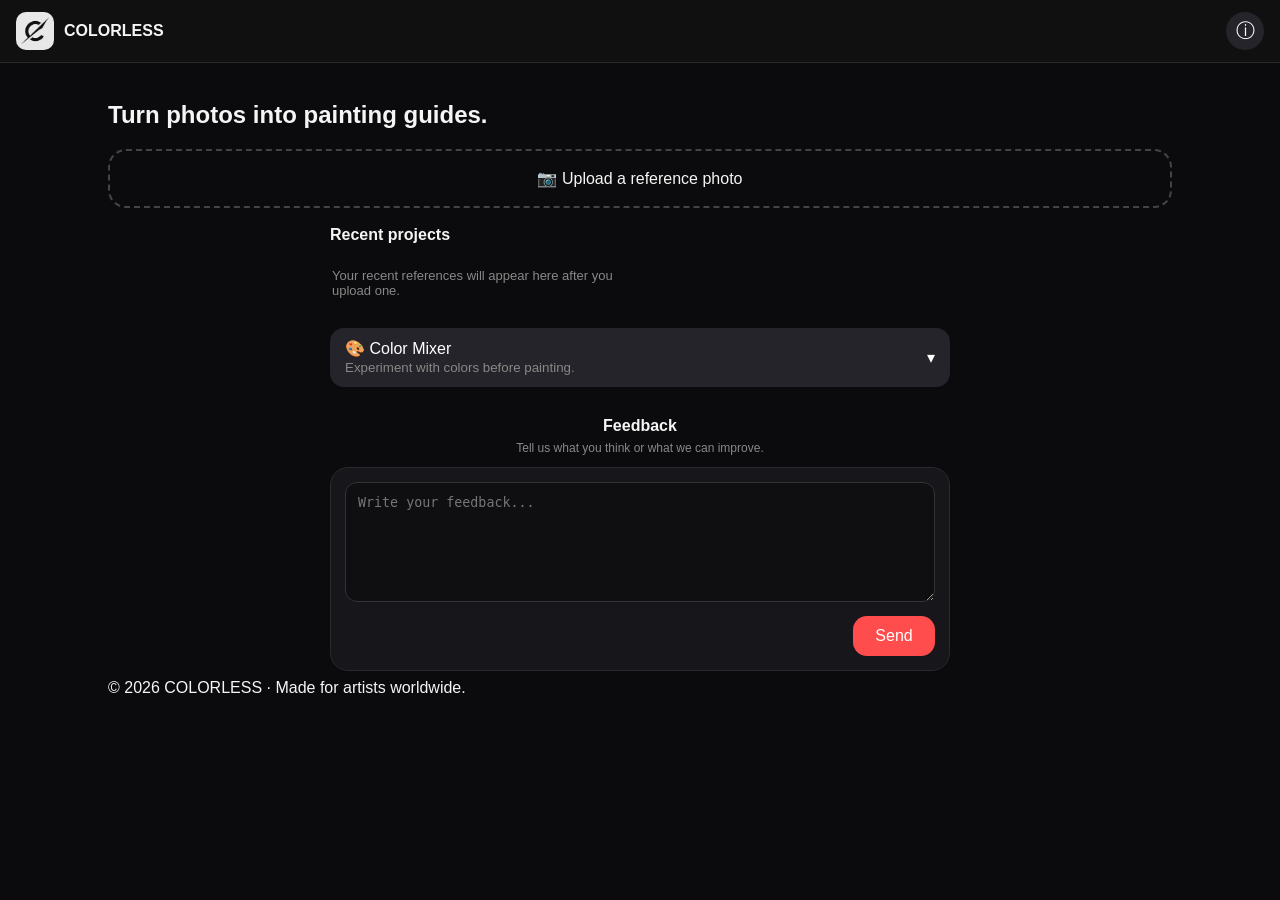
<file: editor.html>
<!DOCTYPE html><html lang="en"><head><meta charset="UTF-8"><meta name="viewport" content="width=device-width,initial-scale=1,viewport-fit=cover"><title>COLORLESS — Artist Editor</title><link rel="stylesheet" href="css/app.css"><style>.toolbar{display:flex;flex-wrap:nowrap;overflow-x:auto;overflow-y:hidden;gap:8px;padding:6px 2px 10px;scroll-snap-type:x proximity;-webkit-overflow-scrolling:touch;touch-action:pan-x;overscroll-behavior-x:contain;scrollbar-width:none}.toolbar::-webkit-scrollbar{display:none}.toolbar button{flex:0 0 auto;white-space:nowrap;scroll-snap-align:start}.toolbar:after{content:"";flex:0 0 8px}.crop-workspace{position:relative;background:#050506;border-radius:16px;overflow:hidden;margin-top:14px;touch-action:none}.crop-canvas{display:block;width:100%;height:auto;max-height:62vh;object-fit:contain}.crop-selection{position:absolute;border:1px solid rgba(255,255,255,.9);box-shadow:0 0 0 9999px rgba(0,0,0,.48);cursor:move;touch-action:none}.crop-selection:before,.crop-selection:after{content:"";position:absolute;inset:33.333% 0;border-top:1px solid rgba(255,255,255,.3);border-bottom:1px solid rgba(255,255,255,.3);pointer-events:none}.crop-selection:after{inset:0 33.333%;border-top:0;border-bottom:0;border-left:1px solid rgba(255,255,255,.3);border-right:1px solid rgba(255,255,255,.3)}.crop-handle{position:absolute;width:20px;height:20px;border:2px solid #fff;background:rgba(0,0,0,.15);border-radius:5px;z-index:2}.crop-handle.tl{left:-10px;top:-10px;cursor:nwse-resize}.crop-handle.tr{right:-10px;top:-10px;cursor:nesw-resize}.crop-handle.bl{left:-10px;bottom:-10px;cursor:nesw-resize}.crop-handle.br{right:-10px;bottom:-10px;cursor:nwse-resize}.crop-actions{display:flex;gap:8px;flex-wrap:wrap;margin-top:12px}.crop-status{color:#aaa;font-size:13px;margin-top:8px}.ratio-active{outline:2px solid rgba(255,255,255,.65)}#toolGuide{margin:2px 2px 10px;padding:4px 2px;color:#8f8f95;font-size:12px;line-height:1.35;min-height:31px}#toolGuide strong{display:block;color:#c8c8cc;font-weight:600}#toolGuide span{display:block}</style>
<style id="v2-editor-ui">
.editor-nav{display:inline-flex;align-items:center;justify-content:center;min-width:38px;min-height:38px;padding:0 9px;border-radius:10px;color:inherit;text-decoration:none}
#toolGuide{margin:2px 2px 10px;padding:4px 2px;color:#8f8f95;font-size:12px;line-height:1.35;min-height:31px}
#toolGuide strong{display:block;color:#c8c8cc;font-weight:600}
#toolGuide span{display:block}
</style>
</head><body><header class="app-header"><a class="brand" href="index.html" style="color:inherit;text-decoration:none">COLORLESS</a><div class="row"><a class="editor-nav" href="about.html" aria-label="About COLORLESS" title="About">ⓘ</a><button id="undoBtn" disabled aria-label="Undo">↶</button><button id="redoBtn" disabled aria-label="Redo">↷</button><button class="primary" id="downloadBtn">Export</button></div></header><main class="page"><section class="card"><div class="toolbar" aria-label="Editor tools"><button data-tool="color">🎨 Color ID</button><button data-tool="grid">▦ Grid</button><button data-tool="crop">✂️ Crop</button><button data-tool="palette">✨ Palette</button><button data-tool="value">◐ Value</button><button data-tool="simplify">◒ Simplify</button><button data-tool="reset">↺ Reset</button></div><div id="toolGuide"><strong>Choose a tool</strong><span>Learn what each COLORLESS tool helps you do.</span></div><div class="editor-stage" id="stage"><img id="editorImage" alt="Reference image"><div class="grid-layer" id="gridLayer"></div></div></section><section class="panel" id="colorPanel" hidden><div class="result-grid"><div class="result-item"><small>COLOR</small><div class="value-preview" id="colorPreview"></div></div><div class="result-item"><small>HEX</small><b id="hexValue">—</b><button id="copyHex">Copy</button></div><div class="result-item"><small>RGB</small><b id="rgbValue">—</b></div><div class="result-item"><small>HSL</small><b id="hslValue">—</b></div><div class="result-item"><small>NAME</small><b id="colorName">—</b></div></div><button id="saveColorBtn" class="primary">Save to palette</button></section><section class="panel" id="gridPanel" hidden><div class="row"><div class="control"><label>Columns <span id="colsLabel">5</span></label><input id="cols" type="range" min="2" max="20" value="5"></div><div class="control"><label>Rows <span id="rowsLabel">5</span></label><input id="rows" type="range" min="2" max="20" value="5"></div><div class="control"><label>Line opacity <span id="opacityLabel">34%</span></label><input id="gridOpacity" type="range" min="8" max="65" value="34"></div><div class="control"><label>Grid color</label><input id="gridColor" type="color" value="#ffffff"></div></div><div class="row" style="margin-top:12px"><button id="numberGrid">Number grid</button><button id="thirdsGrid">Rule of thirds</button><button id="goldenGrid">Golden ratio</button><button id="hideGrid">Hide grid</button></div></section><section class="panel" id="palettePanel" hidden><div class="row"><button id="extractBtn" class="primary">Extract 6 colors</button><button id="savePaletteBtn">Save palette</button></div><div class="palette" id="extractedPalette" style="margin-top:18px"></div></section><section class="panel" id="valuePanel" hidden><div class="row"><button id="normalView">Color</button><button id="grayView">Grayscale</button><button id="valueView">Value map</button></div><p style="color:#aaa">Use grayscale to check composition and value structure before painting.</p></section><section class="panel" id="simplifyPanel" hidden><div class="row"><div class="control"><label>Color groups <span id="levelsLabel">8</span></label><input id="levels" type="range" min="2" max="20" value="8"></div><button id="applySimplify" class="primary">Apply simplification</button></div></section><section class="panel" id="cropPanel" hidden><h3 style="margin-top:0">Crop reference</h3><p style="color:#aaa">Drag the crop area. Drag a corner to resize. The image is not changed until you press Apply crop.</p><div class="row" id="ratioButtons"><button data-ratio="free">Free</button><button data-ratio="1">1:1</button><button data-ratio="1.25">5:4</button><button data-ratio="0.8">4:5</button><button data-ratio="1.5">3:2</button><button data-ratio="1.7778">16:9</button></div><div class="crop-workspace" id="cropWorkspace"><canvas id="cropCanvas" class="crop-canvas"></canvas><div id="cropSelection" class="crop-selection"><span class="crop-handle tl"></span><span class="crop-handle tr"></span><span class="crop-handle bl"></span><span class="crop-handle br"></span></div></div><div class="crop-status" id="cropStatus">Free crop</div><div class="crop-actions"><button id="cancelCrop">Cancel</button><button id="centerCrop">Center</button><button id="applyCrop" class="primary">Apply crop</button></div></section><section class="panel"><h3>Saved colors</h3><div class="palette" id="savedPalette"></div></section></main><footer class="footer">COLORLESS — reference tools for artists</footer><script src="js/color.js"></script><script>const img=document.getElementById('editorImage'),stage=document.getElementById('stage'),gridLayer=document.getElementById('gridLayer');const panels={color:colorPanel,grid:gridPanel,crop:cropPanel,palette:palettePanel,value:valuePanel,simplify:simplifyPanel};let original='',grid={enabled:false,cols:5,rows:5,color:'#ffffff',opacity:34,numbered:false},lastColor=null,history=[],future=[];let crop={ratio:null,x:.1,y:.1,w:.8,h:.8,active:false,drag:null};function snapshot(){return{src:img.src,filter:img.style.filter,grid:{...grid}}}function push(){history.push(snapshot());if(history.length>40)history.shift();future=[];updateHistoryButtons()}function restore(s){img.src=s.src;img.style.filter=s.filter||'';grid={...s.grid};syncGrid();drawGrid();updateHistoryButtons()}function updateHistoryButtons(){undoBtn.disabled=history.length<=1;redoBtn.disabled=!future.length}function syncGrid(){cols.value=grid.cols;rows.value=grid.rows;colsLabel.textContent=grid.cols;gridColor.value=grid.color;gridOpacity.value=grid.opacity;opacityLabel.textContent=grid.opacity+'%'}function showPanel(name){Object.entries(panels).forEach(([k,p])=>p.hidden=k!==name);if(name==='grid'){grid.enabled=true;drawGrid()}if(name==='crop')startCrop()}function getSavedImage(){try{const direct=localStorage.getItem('colorlessImage');if(direct)return direct;const recent=JSON.parse(localStorage.getItem('colorlessRecentProjects')||'[]');if(Array.isArray(recent)&&recent.length&&recent[0].src){localStorage.setItem('colorlessImage',recent[0].src);return recent[0].src}}catch(e){}return ''}function load(){const src=getSavedImage();if(!src){location.href='index.html';return}img.onload=()=>{original=src;history=[];push();drawGrid()};img.onerror=()=>{try{localStorage.removeItem('colorlessImage')}catch(e){}location.href='index.html'};img.src=src;renderSaved()}function drawGrid(){gridLayer.innerHTML='';if(!grid.enabled){gridLayer.style.display='none';return}gridLayer.style.display='block';const a=grid.opacity/100;gridLayer.style.backgroundImage=`linear-gradient(to right,rgba(${hexRgb(grid.color)},${a}) 1px,transparent 1px),linear-gradient(to bottom,rgba(${hexRgb(grid.color)},${a}) 1px,transparent 1px)`;gridLayer.style.backgroundSize=`${100/grid.cols}% ${100/grid.rows}%`;if(grid.numbered){for(let c=0;c<Math.min(grid.cols,26);c++){const s=document.createElement('span');s.textContent=String.fromCharCode(65+c);s.style.cssText=`position:absolute;left:${(c+.5)*100/grid.cols}%;top:3px;transform:translateX(-50%);font-size:10px;color:rgba(${hexRgb(grid.color)},.72);font-weight:600;text-shadow:0 1px 2px #000;pointer-events:none`;gridLayer.appendChild(s)}for(let r=0;r<grid.rows;r++){const s=document.createElement('span');s.textContent=String(r+1);s.style.cssText=`position:absolute;left:4px;top:${(r+.5)*100/grid.rows}%;transform:translateY(-50%);font-size:10px;color:rgba(${hexRgb(grid.color)},.72);font-weight:600;text-shadow:0 1px 2px #000;pointer-events:none`;gridLayer.appendChild(s)}}}function hexRgb(h){h=h.replace('#','');return parseInt(h.slice(0,2),16)+','+parseInt(h.slice(2,4),16)+','+parseInt(h.slice(4,6),16)}document.querySelectorAll('[data-tool]').forEach(b=>b.onclick=()=>{const t=b.dataset.tool;if(t==='reset'){push();img.src=original;img.style.filter='';grid={enabled:false,cols:5,rows:5,color:'#ffffff',opacity:34,numbered:false};syncGrid();drawGrid();showPanel('grid');return}showPanel(t);if(t==='color')activatePicker()});function activatePicker(){img.style.cursor='crosshair';stage.onclick=pickColor}function pickColor(e){if(e.target!==img)return;const rect=img.getBoundingClientRect(),c=document.createElement('canvas'),x=c.getContext('2d');c.width=img.naturalWidth;c.height=img.naturalHeight;x.drawImage(img,0,0);const px=Math.max(0,Math.min(c.width-1,Math.floor((e.clientX-rect.left)*c.width/rect.width))),py=Math.max(0,Math.min(c.height-1,Math.floor((e.clientY-rect.top)*c.height/rect.height)));const d=x.getImageData(px,py,1,1).data,[r,g,b]=d,h=rgbToHsl(r,g,b);lastColor={r,g,b,hex:rgbToHex(r,g,b),name:colorName(r,g,b)};colorPreview.style.background=lastColor.hex;hexValue.textContent=lastColor.hex;rgbValue.textContent=`${r}, ${g}, ${b}`;hslValue.textContent=`${h[0]}°, ${h[1]}%, ${h[2]}%`;colorName.textContent=lastColor.name;img.style.cursor='default';stage.onclick=null}let gridEditStarted=false;function beginGridHistory(){if(!gridEditStarted){push();gridEditStarted=true}}function endGridHistory(){gridEditStarted=false}['cols','rows','gridOpacity','gridColor'].forEach(id=>document.getElementById(id).addEventListener('pointerdown',beginGridHistory));window.addEventListener('pointerup',endGridHistory);cols.oninput=()=>{grid.cols=+cols.value;colsLabel.textContent=grid.cols;drawGrid()};rows.oninput=()=>{grid.rows=+rows.value;rowsLabel.textContent=grid.rows;drawGrid()};gridColor.oninput=()=>{grid.color=gridColor.value;drawGrid()};gridOpacity.oninput=()=>{grid.opacity=+gridOpacity.value;opacityLabel.textContent=grid.opacity+'%';drawGrid()};numberGrid.onclick=()=>{push();grid.enabled=true;grid.numbered=true;drawGrid()};thirdsGrid.onclick=()=>{push();grid.enabled=true;grid.numbered=false;grid.cols=3;grid.rows=3;syncGrid();drawGrid()};goldenGrid.onclick=()=>{push();grid.enabled=true;grid.numbered=false;grid.cols=5;grid.rows=3;syncGrid();drawGrid()};hideGrid.onclick=()=>{push();grid.enabled=false;drawGrid()};function setFilter(f){push();img.style.filter=f}normalView.onclick=()=>setFilter('none');grayView.onclick=()=>setFilter('grayscale(1)');valueView.onclick=()=>setFilter('grayscale(1) contrast(1.5)');extractBtn.onclick=()=>{const p=extractPalette(img,6);extractedPalette.innerHTML='';p.forEach(c=>{const el=document.createElement('button');el.className='swatch';el.style.background=c.hex;el.title=`${c.name} ${c.hex}`;el.onclick=()=>{lastColor=c;colorPreview.style.background=c.hex;hexValue.textContent=c.hex;rgbValue.textContent=`${c.r}, ${c.g}, ${c.b}`;const h=rgbToHsl(c.r,c.g,c.b);hslValue.textContent=`${h[0]}°, ${h[1]}%, ${h[2]}%`;colorName.textContent=c.name;showPanel('color')};extractedPalette.appendChild(el)})};saveColorBtn.onclick=()=>{if(lastColor){saveColor(lastColor);renderSaved()}};savePaletteBtn.onclick=()=>localStorage.setItem('colorlessPalette',JSON.stringify([...extractedPalette.children].map(x=>x.title)));function renderSaved(){const a=JSON.parse(localStorage.getItem('colorlessSavedColors')||'[]');savedPalette.innerHTML=a.map(c=>`<div class="swatch" title="${c.hex}" style="background:${c.hex}"></div>`).join('')}copyHex.onclick=()=>copyText(hexValue.textContent);levels.oninput=()=>levelsLabel.textContent=levels.value;applySimplify.onclick=()=>{push();const n=+levels.value,can=document.createElement('canvas'),ctx=can.getContext('2d');can.width=img.naturalWidth;can.height=img.naturalHeight;ctx.drawImage(img,0,0);const d=ctx.getImageData(0,0,can.width,can.height),step=255/(n-1);for(let i=0;i<d.data.length;i+=4){d.data[i]=Math.round(d.data[i]/step)*step;d.data[i+1]=Math.round(d.data[i+1]/step)*step;d.data[i+2]=Math.round(d.data[i+2]/step)*step}ctx.putImageData(d,0,0);img.src=can.toDataURL('image/jpeg',.92)};function download(){const c=document.createElement('canvas'),x=c.getContext('2d');c.width=img.naturalWidth;c.height=img.naturalHeight;x.filter=img.style.filter||'none';x.drawImage(img,0,0,c.width,c.height);if(grid.enabled){const lineAlpha=grid.opacity/100;x.strokeStyle=`rgba(${hexRgb(grid.color)},${lineAlpha})`;x.fillStyle=`rgba(${hexRgb(grid.color)},.75)`;x.lineWidth=Math.max(1,c.width/1200);for(let i=1;i<grid.cols;i++){x.beginPath();x.moveTo(c.width*i/grid.cols,0);x.lineTo(c.width*i/grid.cols,c.height);x.stroke()}for(let i=1;i<grid.rows;i++){x.beginPath();x.moveTo(0,c.height*i/grid.rows);x.lineTo(c.width,c.height*i/grid.rows);x.stroke()}if(grid.numbered){const fs=Math.max(12,Math.round(c.width/90));x.font=`600 ${fs}px sans-serif`;x.textAlign='left';x.textBaseline='top';x.shadowColor='rgba(0,0,0,.8)';x.shadowBlur=3;for(let col=0;col<grid.cols&&col<26;col++)x.fillText(String.fromCharCode(65+col),Math.round(c.width*col/grid.cols+6),6);for(let row=0;row<grid.rows;row++)x.fillText(String(row+1),6,Math.round(c.height*row/grid.rows+6));x.shadowBlur=0}}const a=document.createElement('a');a.download='colorless-reference.png';a.href=c.toDataURL('image/png');a.click()}downloadBtn.onclick=download;undoBtn.onclick=()=>{if(history.length>1){future.push(history.pop());restore(history[history.length-1])}};redoBtn.onclick=()=>{if(future.length){history.push(future.pop());restore(history[history.length-1])}};const cropCanvas=document.getElementById('cropCanvas'),cropCtx=cropCanvas.getContext('2d'),cropSelection=document.getElementById('cropSelection'),cropWorkspace=document.getElementById('cropWorkspace');let cropImg=new Image();function startCrop(){grid.enabled=false;drawGrid();crop.active=true;cropImg.onload=()=>{const maxW=Math.min(cropWorkspace.clientWidth,900);const scale=Math.min(1,maxW/cropImg.naturalWidth);cropCanvas.width=Math.round(cropImg.naturalWidth*scale);cropCanvas.height=Math.round(cropImg.naturalHeight*scale);cropCtx.drawImage(cropImg,0,0,cropCanvas.width,cropCanvas.height);crop.w=.8;crop.h=.8;crop.x=.1;crop.y=.1;applyCropRatio();renderCrop()};cropImg.src=img.src}function applyCropRatio(){if(!crop.ratio){renderCrop();return}const W=cropCanvas.width,H=cropCanvas.height,ar=crop.ratio;let w=crop.w,h=crop.h;if(w/h>ar)w=h*ar;else h=w/ar;w=Math.min(w,W/cropCanvas.width);h=Math.min(h,H/cropCanvas.height);crop.w=w;crop.h=h;crop.x=Math.min(crop.x,1-w);crop.y=Math.min(crop.y,1-h);renderCrop()}function renderCrop(){const W=cropCanvas.clientWidth,H=cropCanvas.clientHeight;cropSelection.style.left=(crop.x*W)+'px';cropSelection.style.top=(crop.y*H)+'px';cropSelection.style.width=(crop.w*W)+'px';cropSelection.style.height=(crop.h*H)+'px';cropStatus.textContent=crop.ratio?`Aspect ratio ${ratioLabel(crop.ratio)} · ${Math.round(crop.w*100)}% × ${Math.round(crop.h*100)}%`:'Free crop · drag or resize the selection'}function ratioLabel(r){return r===1?'1:1':r===1.25?'5:4':r===.8?'4:5':r===1.5?'3:2':r===1.7778?'16:9':'Free'}function clampCrop(){crop.w=Math.max(.08,Math.min(crop.w,1));crop.h=Math.max(.08,Math.min(crop.h,1));crop.x=Math.max(0,Math.min(crop.x,1-crop.w));crop.y=Math.max(0,Math.min(crop.y,1-crop.h));renderCrop()}document.querySelectorAll('[data-ratio]').forEach(b=>b.onclick=()=>{crop.ratio=b.dataset.ratio==='free'?null:+b.dataset.ratio;document.querySelectorAll('[data-ratio]').forEach(x=>x.classList.remove('ratio-active'));b.classList.add('ratio-active');applyCropRatio()});function pointerStart(e){if(!crop.active)return;const target=e.target,rect=cropWorkspace.getBoundingClientRect();const sx=(e.clientX-rect.left)/rect.width,sy=(e.clientY-rect.top)/rect.height;let type=target.classList.contains('crop-handle')?'resize':'move';let corner=target.classList.contains('tl')?'tl':target.classList.contains('tr')?'tr':target.classList.contains('bl')?'bl':target.classList.contains('br')?'br':null;crop.drag={type,corner,sx,sy,x:crop.x,y:crop.y,w:crop.w,h:crop.h};target.setPointerCapture?.(e.pointerId)}function pointerMove(e){if(!crop.drag)return;const rect=cropWorkspace.getBoundingClientRect(),sx=(e.clientX-rect.left)/rect.width,sy=(e.clientY-rect.top)/rect.height,dx=sx-crop.drag.sx,dy=sy-crop.drag.sy;if(crop.drag.type==='move'){crop.x=crop.drag.x+dx;crop.y=crop.drag.y+dy}else{let x=crop.drag.x,y=crop.drag.y,w=crop.drag.w,h=crop.drag.h;if(crop.drag.corner.includes('l')){x+=dx;w-=dx}if(crop.drag.corner.includes('r'))w+=dx;if(crop.drag.corner.includes('t')){y+=dy;h-=dy}if(crop.drag.corner.includes('b'))h+=dy;if(crop.ratio){const ar=crop.ratio;if(Math.abs(dx)>=Math.abs(dy)){h=w/ar}else{w=h*ar}if(crop.drag.corner.includes('l'))x=crop.drag.x+crop.drag.w-w;if(crop.drag.corner.includes('t'))y=crop.drag.y+crop.drag.h-h}crop.x=x;crop.y=y;crop.w=w;crop.h=h}clampCrop()};function pointerEnd(){crop.drag=null}cropSelection.addEventListener('pointerdown',pointerStart);cropWorkspace.addEventListener('pointermove',pointerMove);window.addEventListener('pointerup',pointerEnd);centerCrop.onclick=()=>{crop.x=(1-crop.w)/2;crop.y=(1-crop.h)/2;renderCrop()};cancelCrop.onclick=()=>{crop.active=false;showPanel('grid')};applyCrop.onclick=()=>{if(!cropImg.complete)return;push();const sw=cropCanvas.width,sh=cropCanvas.height,can=document.createElement('canvas'),ctx=can.getContext('2d');const sx=Math.round(crop.x*sw),sy=Math.round(crop.y*sh),cw=Math.round(crop.w*sw),ch=Math.round(crop.h*sh),scale=img.naturalWidth/sw;can.width=Math.round(cw*scale);can.height=Math.round(ch*scale);ctx.drawImage(cropImg,sx,sy,cw,ch,0,0,can.width,can.height);img.onload=()=>{crop.active=false;showPanel('grid')};img.src=can.toDataURL('image/jpeg',.95)};window.addEventListener('resize',()=>{drawGrid();if(crop.active)renderCrop()});load();</script>
<script id="v2-editor-ui-js">
(function(){
 const guide=document.getElementById('toolGuide');
 const descriptions={color:['Color ID','Pick a point in your reference to study its exact color.'],grid:['Grid','Use a grid to transfer proportions and placement accurately.'],crop:['Crop','Frame your reference to match your canvas or improve the composition.'],palette:['Palette','Extract key colors and study their relationships before painting.'],value:['Value','Study light, midtones, and shadows without relying on color.'],simplify:['Simplify','Reduce detail into larger shapes so the main forms are easier to see.'],reset:['Reset','Return the reference to its starting state.']};
 document.querySelectorAll('.toolbar [data-tool]').forEach(b=>b.addEventListener('click',()=>{const d=descriptions[b.dataset.tool];if(d)guide.innerHTML='<strong>'+d[0]+'</strong><span>'+d[1]+'</span>'}));
 const layer=document.getElementById('gridLayer');
 if(layer){new MutationObserver(()=>{[...layer.querySelectorAll('span')].forEach(el=>{const m=el.textContent.match(/^([A-Z])(\d+)$/);if(!m)return;const col=m[1].charCodeAt(0)-64,row=+m[2];if(col>1&&row>1)el.remove();else el.textContent=row===1?m[1]:String(row)})}).observe(layer,{childList:true});}
})();
</script>
</body></html>
</file>
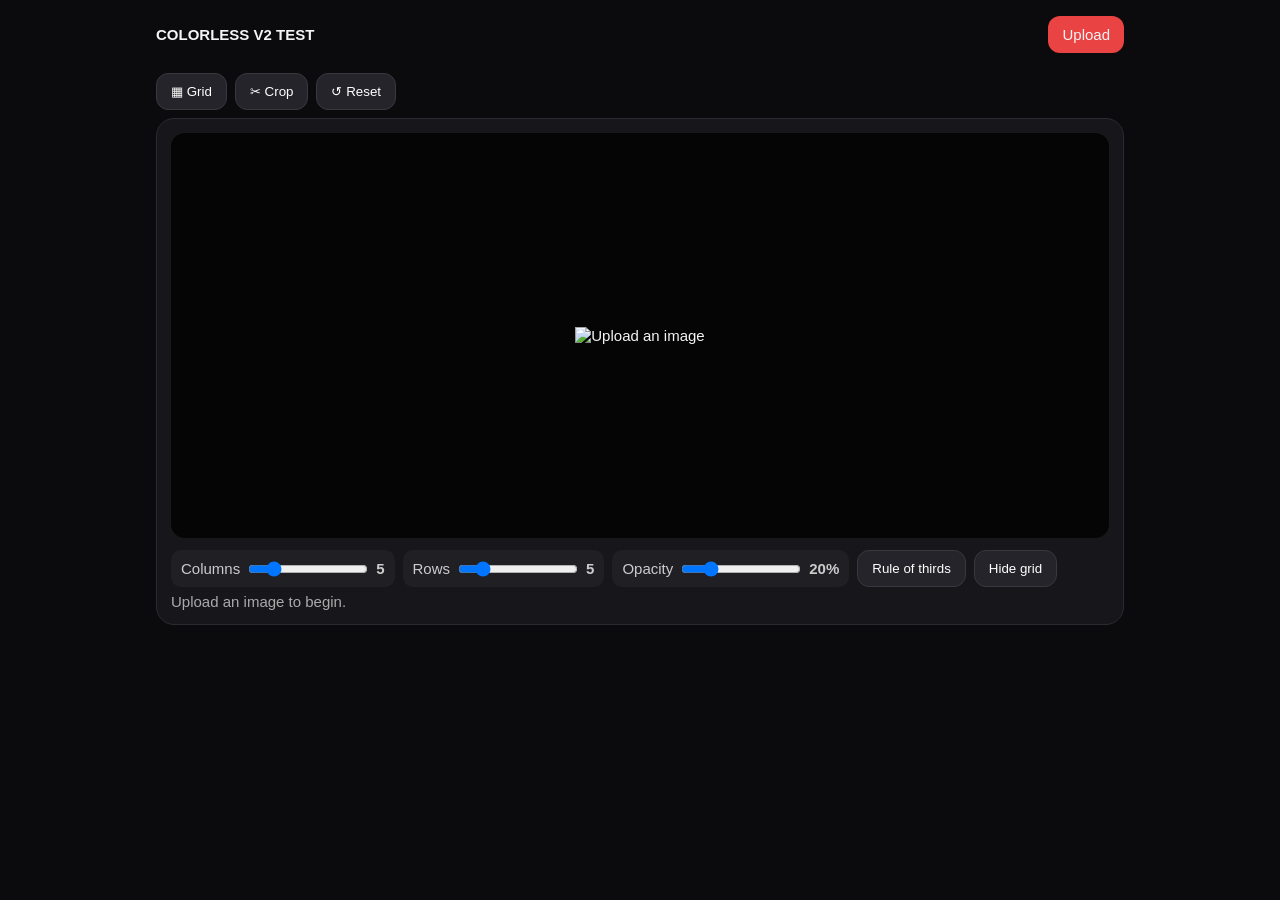
<file: v2-crop-grid-test.html>
<!doctype html><html lang="en"><head><meta charset="utf-8"><meta name="viewport" content="width=device-width,initial-scale=1,viewport-fit=cover"><title>COLORLESS V2 — Crop & Grid Test</title><style>*{box-sizing:border-box}body{margin:0;background:#0b0b0d;color:#f4f4f5;font:15px -apple-system,BlinkMacSystemFont,"Segoe UI",sans-serif}.wrap{max-width:1000px;margin:auto;padding:16px}.top{display:flex;align-items:center;justify-content:space-between;gap:10px;margin-bottom:12px}.tools{display:flex;gap:8px;overflow-x:auto;white-space:nowrap;padding:8px 0;scrollbar-width:none}.tools button,.controls button{flex:0 0 auto;background:#24242a;color:#fff;border:1px solid #38383f;border-radius:12px;padding:10px 14px}.primary{background:#e94343!important}.card{background:#17171b;border:1px solid #2a2a30;border-radius:18px;padding:14px}.stage{position:relative;background:#050506;border-radius:14px;min-height:45vh;display:flex;align-items:center;justify-content:center;overflow:hidden}.stage img{display:block;max-width:100%;max-height:65vh;object-fit:contain}.grid{position:absolute;inset:0;pointer-events:none}.controls{display:flex;flex-wrap:wrap;gap:8px;margin-top:12px}.controls label{display:flex;align-items:center;gap:6px;background:#1f1f24;border-radius:10px;padding:8px 10px;color:#ccc}.controls input{max-width:120px}.crop{position:relative;display:none;margin-top:12px;background:#050506;border-radius:14px;overflow:hidden;touch-action:none}.crop canvas{display:block;width:100%;height:auto}.shade{position:absolute;inset:0;background:rgba(0,0,0,.45);pointer-events:none}.sel{position:absolute;border:1px solid rgba(255,255,255,.9);box-shadow:0 0 0 9999px rgba(0,0,0,.45);touch-action:none}.sel i{position:absolute;width:22px;height:22px;border:2px solid #fff;border-radius:5px;background:#111}.tl{left:-11px;top:-11px}.tr{right:-11px;top:-11px}.bl{left:-11px;bottom:-11px}.br{right:-11px;bottom:-11px}.cropbar{display:flex;gap:8px;overflow-x:auto;padding:10px 0;white-space:nowrap}.status{color:#aaa;margin-top:6px}.hidden{display:none!important}</style></head><body><div class="wrap"><div class="top"><strong>COLORLESS V2 TEST</strong><label class="primary" style="padding:10px 14px;border-radius:12px;cursor:pointer">Upload<input id="file" type="file" accept="image/*" hidden></label></div><div class="tools"><button id="gridBtn">▦ Grid</button><button id="cropBtn">✂ Crop</button><button id="resetBtn">↺ Reset</button></div><div class="card"><div class="stage" id="stage"><img id="img" alt="Upload an image"><div class="grid" id="grid"></div></div><div class="controls" id="gridControls"><label>Columns <input id="cols" type="range" min="2" max="20" value="5"><b id="cv">5</b></label><label>Rows <input id="rows" type="range" min="2" max="20" value="5"><b id="rv">5</b></label><label>Opacity <input id="op" type="range" min="8" max="65" value="20"><b id="ov">20%</b></label><button id="thirds">Rule of thirds</button><button id="hide">Hide grid</button></div><div class="crop" id="crop"><canvas id="canvas"></canvas><div class="shade"></div><div class="sel" id="sel"><i class="tl"></i><i class="tr"></i><i class="bl"></i><i class="br"></i></div></div><div class="cropbar hidden" id="cropbar"><button data-r="free">Free</button><button data-r="1">1:1</button><button data-r="1.25">5:4</button><button data-r=".8">4:5</button><button data-r="1.5">3:2</button><button data-r="1.7778">16:9</button><button id="center">Center</button><button id="cancel">Cancel</button><button id="apply" class="primary">Apply crop</button></div><div class="status" id="status">Upload an image to begin.</div></div></div><script>const $=id=>document.getElementById(id),img=$("img"),file=$("file"),grid=$("grid"),crop=$("crop"),canvas=$("canvas"),ctx=canvas.getContext("2d"),sel=$("sel"),cropbar=$("cropbar"),status=$("status"),gridControls=$("gridControls");let original="",cropState={x:.1,y:.1,w:.8,h:.8,ratio:null},drag=null,active=false;file.onchange=e=>{const f=e.target.files[0];if(!f)return;const r=new FileReader();r.onload=()=>{original=r.result;img.onload=()=>{status.textContent="Image loaded. Try Grid or Crop.";drawGrid()};img.src=r.result};r.readAsDataURL(f)};function drawGrid(){const c=+$('cols').value,r=+$('rows').value,o=+$('op').value/100;grid.style.display="block";grid.style.backgroundImage=`linear-gradient(to right,rgba(255,255,255,${o}) 1px,transparent 1px),linear-gradient(to bottom,rgba(255,255,255,${o}) 1px,transparent 1px)`;grid.style.backgroundSize=`${100/c}% ${100/r}%`;$('cv').textContent=c;$('rv').textContent=r;$('ov').textContent=Math.round(o*100)+"%"}['cols','rows','op'].forEach(id=>$(id).oninput=drawGrid);$('hide').onclick=()=>grid.style.display='none';$('thirds').onclick=()=>{$('cols').value=3;$('rows').value=3;drawGrid()};$('gridBtn').onclick=()=>{gridControls.classList.remove('hidden');grid.style.display='block';drawGrid();crop.style.display='none';cropbar.classList.add('hidden')};$('resetBtn').onclick=()=>{if(original){img.src=original;grid.style.display='none';status.textContent='Reset.'}};function startCrop(){if(!img.src){status.textContent='Upload an image first.';return}grid.style.display='none';gridControls.classList.add('hidden');crop.style.display='block';cropbar.classList.remove('hidden');const cimg=new Image();cimg.onload=()=>{const max=Math.min(crop.clientWidth||900,900),s=Math.min(1,max/cimg.naturalWidth);canvas.width=Math.round(cimg.naturalWidth*s);canvas.height=Math.round(cimg.naturalHeight*s);ctx.drawImage(cimg,0,0,canvas.width,canvas.height);cropState={x:.1,y:.1,w:.8,h:.8,ratio:null};renderCrop()};cimg.src=img.src;active=true}function renderCrop(){sel.style.left=cropState.x*canvas.clientWidth+'px';sel.style.top=cropState.y*canvas.clientHeight+'px';sel.style.width=cropState.w*canvas.clientWidth+'px';sel.style.height=cropState.h*canvas.clientHeight+'px';status.textContent=cropState.ratio?'Locked ratio: '+cropState.ratio:'Free crop'}$('cropBtn').onclick=startCrop;document.querySelectorAll('[data-r]').forEach(b=>b.onclick=()=>{const v=b.dataset.r;cropState.ratio=v==='free'?null:+v;renderCrop()});$('center').onclick=()=>{cropState.x=(1-cropState.w)/2;cropState.y=(1-cropState.h)/2;renderCrop()};$('cancel').onclick=()=>{crop.style.display='none';cropbar.classList.add('hidden');gridControls.classList.remove('hidden');status.textContent='Crop cancelled.'};function point(e){const p=e.touches?e.touches[0]:e;const r=canvas.getBoundingClientRect();return{x:(p.clientX-r.left)/r.width,y:(p.clientY-r.top)/r.height}}sel.addEventListener('pointerdown',e=>{e.preventDefault();const r=sel.getBoundingClientRect(),p=e;const near=e.target.tagName==='I';drag={mode:near?e.target.className.split(' ')[0]:'move',start:point(p),state:{...cropState}};sel.setPointerCapture(e.pointerId)});sel.addEventListener('pointermove',e=>{if(!drag)return;const p=point(e),dx=p.x-drag.start.x,dy=p.y-drag.start.y,s=drag.state;if(drag.mode==='move'){cropState.x=Math.max(0,Math.min(1-s.w,s.x+dx));cropState.y=Math.max(0,Math.min(1-s.h,s.y+dy))}else{let x=s.x,y=s.y,w=s.w,h=s.h,m=drag.mode;if(m==='br'){w=Math.max(.08,Math.min(1-x,s.w+dx));h=Math.max(.08,Math.min(1-y,s.h+dy))}if(m==='tl'){x=Math.max(0,Math.min(s.x+s.w-.08,s.x+dx));y=Math.max(0,Math.min(s.y+s.h-.08,s.y+dy));w=s.x+s.w-x;h=s.y+s.h-y}if(m==='tr'){y=Math.max(0,Math.min(s.y+s.h-.08,s.y+dy));w=Math.max(.08,Math.min(1-s.x,s.w+dx));h=s.y+s.h-y}if(m==='bl'){x=Math.max(0,Math.min(s.x+s.w-.08,s.x+dx));w=s.x+s.w-x;h=Math.max(.08,Math.min(1-s.y,s.h+dy))}if(s.ratio){const ar=s.ratio;h=w/ar;if(y+h>1)h=1-y;if(x+w>1)w=1-x}cropState={x,y,w,h}}renderCrop()});sel.addEventListener('pointerup',()=>drag=null);$('apply').onclick=()=>{const sx=Math.round(cropState.x*canvas.width),sy=Math.round(cropState.y*canvas.height),sw=Math.round(cropState.w*canvas.width),sh=Math.round(cropState.h*canvas.height);const out=document.createElement('canvas');out.width=sw;out.height=sh;out.getContext('2d').drawImage(canvas,sx,sy,sw,sh,0,0,sw,sh);img.src=out.toDataURL('image/jpeg',.94);crop.style.display='none';cropbar.classList.add('hidden');gridControls.classList.remove('hidden');status.textContent='Crop applied.'};</script></body></html>
</file>
<file: css/app.css>
*{box-sizing:border-box}body{margin:0;font-family:Inter,Arial,sans-serif;background:#0b0b0d;color:#f5f5f5}button,input,select{font:inherit}button{border:0;border-radius:14px;padding:11px 15px;background:#24242a;color:#fff;cursor:pointer}button:disabled{opacity:.35;cursor:not-allowed}button.primary{background:#ff4d4d}.app-header{position:sticky;top:0;z-index:20;display:flex;align-items:center;justify-content:space-between;padding:12px 16px;background:rgba(17,17,19,.94);backdrop-filter:blur(12px);border-bottom:1px solid #29292e}.brand{display:flex;align-items:center;gap:10px;font-weight:800}.brand img{width:38px;height:38px;border-radius:10px;object-fit:cover}.top-actions{display:flex;gap:7px}.page{max-width:1100px;margin:auto;padding:18px}.editor-workspace{background:#111115;border:1px solid #25252a;border-radius:22px;padding:14px}.workspace-title{display:flex;align-items:center;justify-content:space-between;margin:2px 2px 12px}.workspace-title strong{display:block;font-size:16px}.workspace-title span{display:block;color:#888;font-size:12px;margin-top:3px}.upload{display:block;text-align:center;padding:18px;border:2px dashed #444;border-radius:18px}.upload input{display:none}.upload.compact{margin-bottom:8px}.tool-strip-wrap{position:relative;margin:0 -2px}.tool-strip{display:flex;gap:8px;overflow-x:auto;overflow-y:hidden;padding:8px 2px 12px;scrollbar-width:none;-webkit-overflow-scrolling:touch;touch-action:pan-x;cursor:grab}.tool-strip:active{cursor:grabbing}.tool-strip::-webkit-scrollbar{display:none}.tool-strip button{white-space:nowrap;flex:0 0 auto}.editor-stage{position:relative;display:flex;justify-content:center;align-items:center;min-height:52vh;background:#050506;border-radius:18px;overflow:hidden}.editor-stage img{max-width:100%;max-height:66vh;object-fit:contain;display:block;user-select:none}.editor-stage #emptyState{color:#777;padding:30px;text-align:center}.grid-layer{position:absolute;inset:0;pointer-events:none;opacity:.9}.panel{background:#17171b;border:1px solid #29292e;border-radius:18px;padding:14px;margin-top:12px}.panel[hidden]{display:none}.row{display:flex;gap:10px;flex-wrap:wrap;align-items:center}.control{flex:1;min-width:130px}.control label{display:block;color:#aaa;font-size:12px;margin-bottom:6px}.control input,.control select{width:100%;background:#24242a;color:#fff;border:1px solid #333;border-radius:10px;padding:9px}.hint{color:#888;font-size:12px;line-height:1.5;margin:10px 0 0}.result-grid{display:grid;grid-template-columns:repeat(auto-fit,minmax(120px,1fr));gap:10px}.result-item{background:#222228;border-radius:14px;padding:12px}.result-item b{display:block;margin-top:5px}.value-preview{height:120px;border-radius:14px;margin:8px 0}.focus-mode .app-header,.focus-mode .workspace-title,.focus-mode .upload,.focus-mode .tool-strip-wrap,.focus-mode .controls-panel,.focus-mode #info,.focus-mode #palette{display:none}.focus-mode .page{max-width:1400px;padding:0}.focus-mode .editor-workspace{border:0;padding:0;background:#050506;border-radius:0}.focus-mode .editor-stage{min-height:calc(100vh - 20px);border-radius:0}.crop-overlay{position:fixed;inset:0;z-index:9999;background:rgba(5,5,7,.97);display:flex;flex-direction:column;padding:14px;touch-action:none}.crop-head{display:flex;justify-content:space-between;align-items:center;color:#fff;padding:6px 2px 12px}.crop-head span{color:#aaa;font-size:12px}.crop-frame{position:relative;flex:1;min-height:0;max-width:1100px;width:100%;margin:auto;background:#111;overflow:hidden;border-radius:14px}.crop-selection{position:absolute;border:1px solid rgba(255,255,255,.9);box-shadow:0 0 0 9999px rgba(0,0,0,.48);touch-action:none}.crop-selection:before,.crop-selection:after{content:"";position:absolute;inset:33.333% 0;border-top:1px solid rgba(255,255,255,.18);border-bottom:1px solid rgba(255,255,255,.18);pointer-events:none}.crop-selection:after{inset:0 33.333%;border:0;border-left:1px solid rgba(255,255,255,.18);border-right:1px solid rgba(255,255,255,.18)}.crop-handle{position:absolute;width:18px;height:18px;border:2px solid #fff;background:rgba(0,0,0,.25);border-radius:50%;z-index:2}.crop-handle.nw{left:-10px;top:-10px}.crop-handle.ne{right:-10px;top:-10px}.crop-handle.sw{left:-10px;bottom:-10px}.crop-handle.se{right:-10px;bottom:-10px}.crop-actions{display:flex;gap:10px;justify-content:flex-end;padding:14px 0 2px}.crop-actions button{min-width:110px}@media(max-width:600px){.page{padding:8px}.editor-workspace{padding:9px;border-radius:16px}.editor-stage{min-height:58vh}.editor-stage img{max-height:60vh}.tool-strip{padding-bottom:10px}.top-actions button{padding:9px 11px}.crop-overlay{padding:10px}.crop-actions button{flex:1}}body:has(#editorImage) .app-header .brand{font-size:0;color:transparent;gap:0}body:has(#editorImage) .app-header .brand::before{content:'← Back';font-size:14px;font-weight:700;color:#fff;display:inline-block}body:has(#editorImage) #toolbarExport{display:none}
</file>
